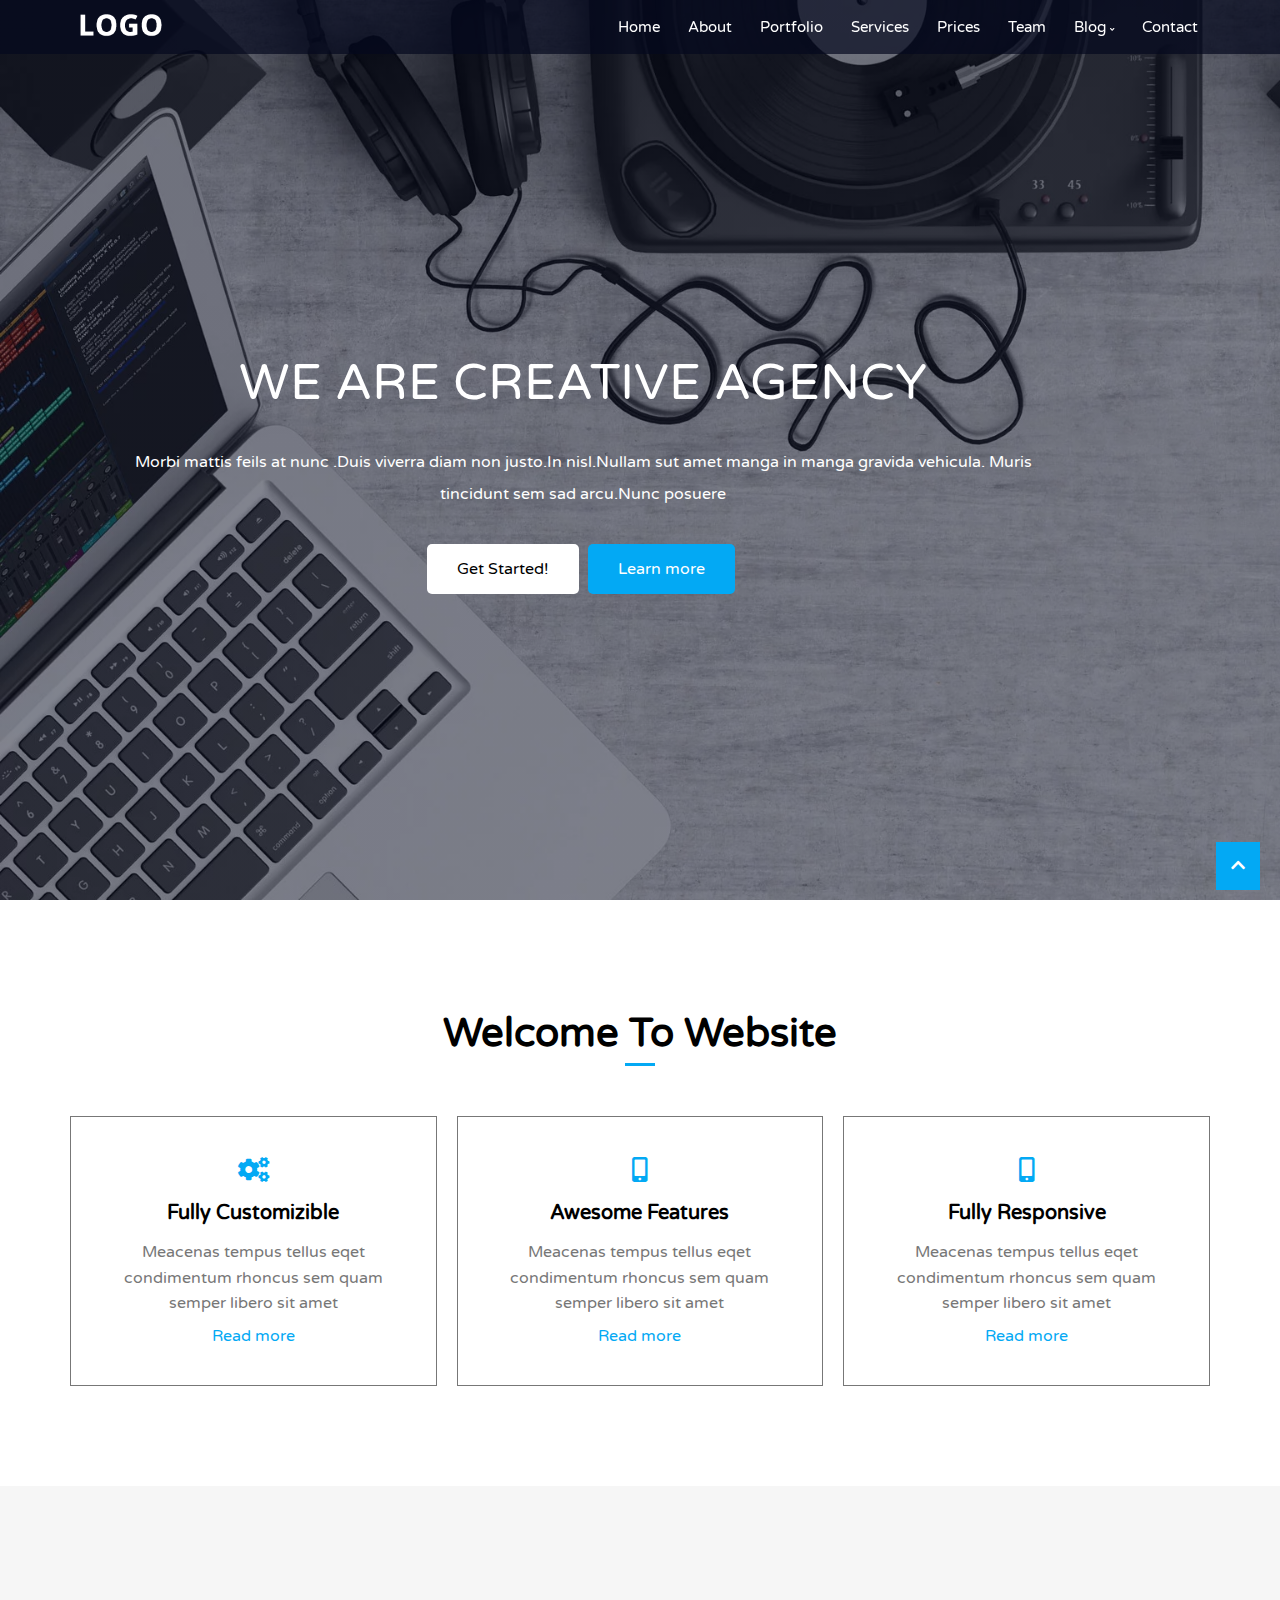
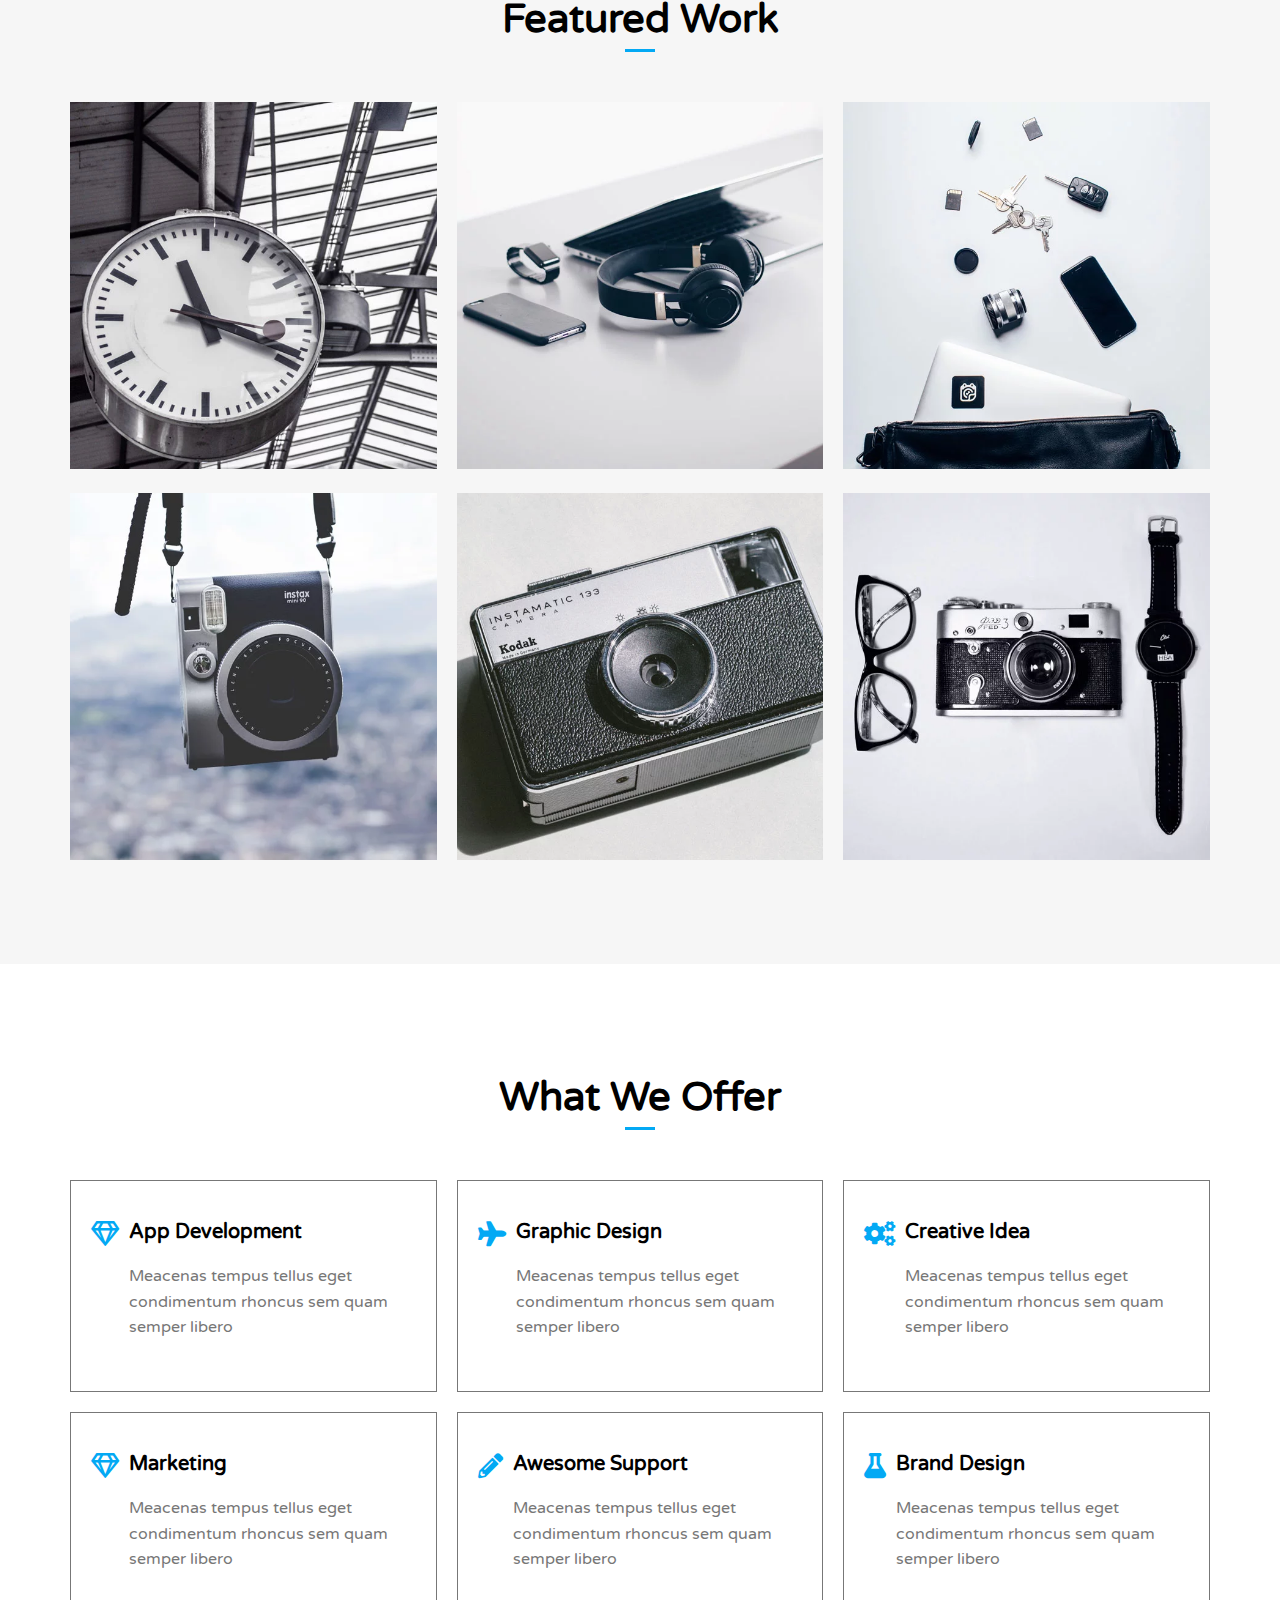
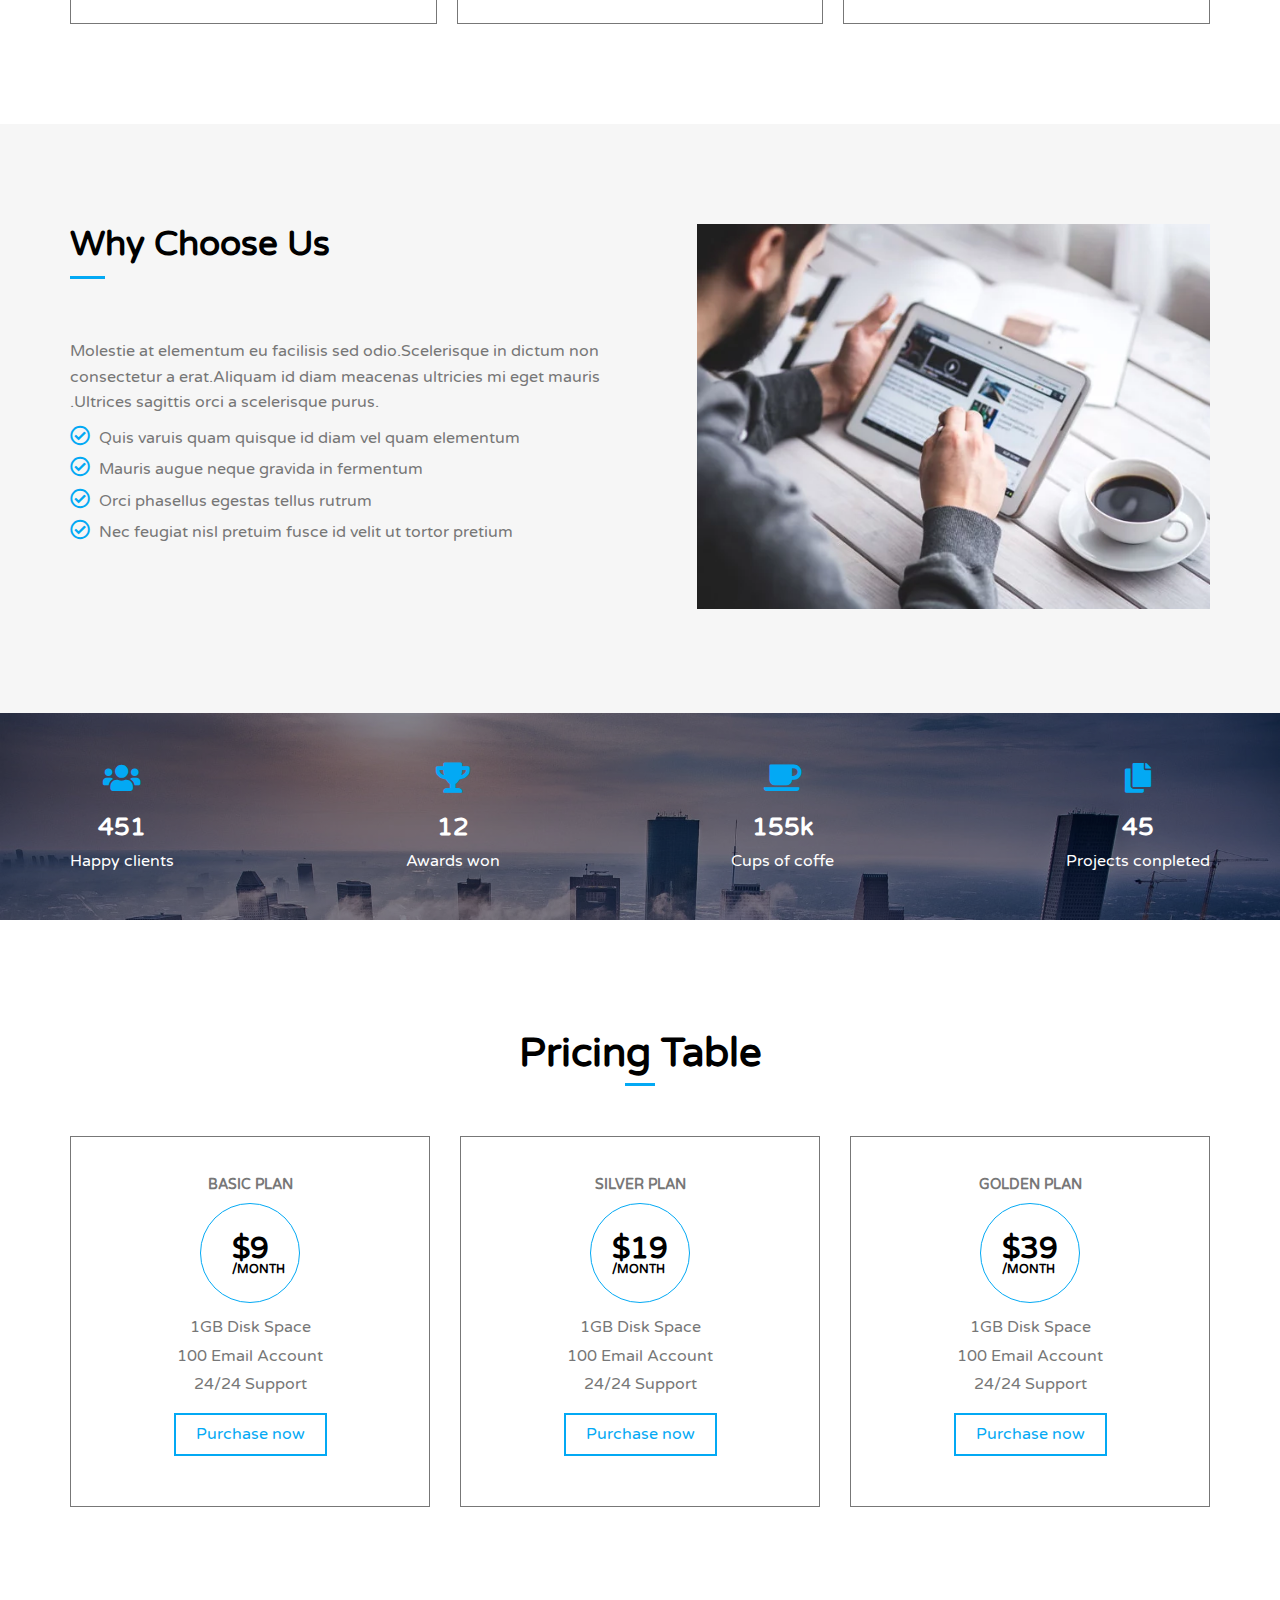
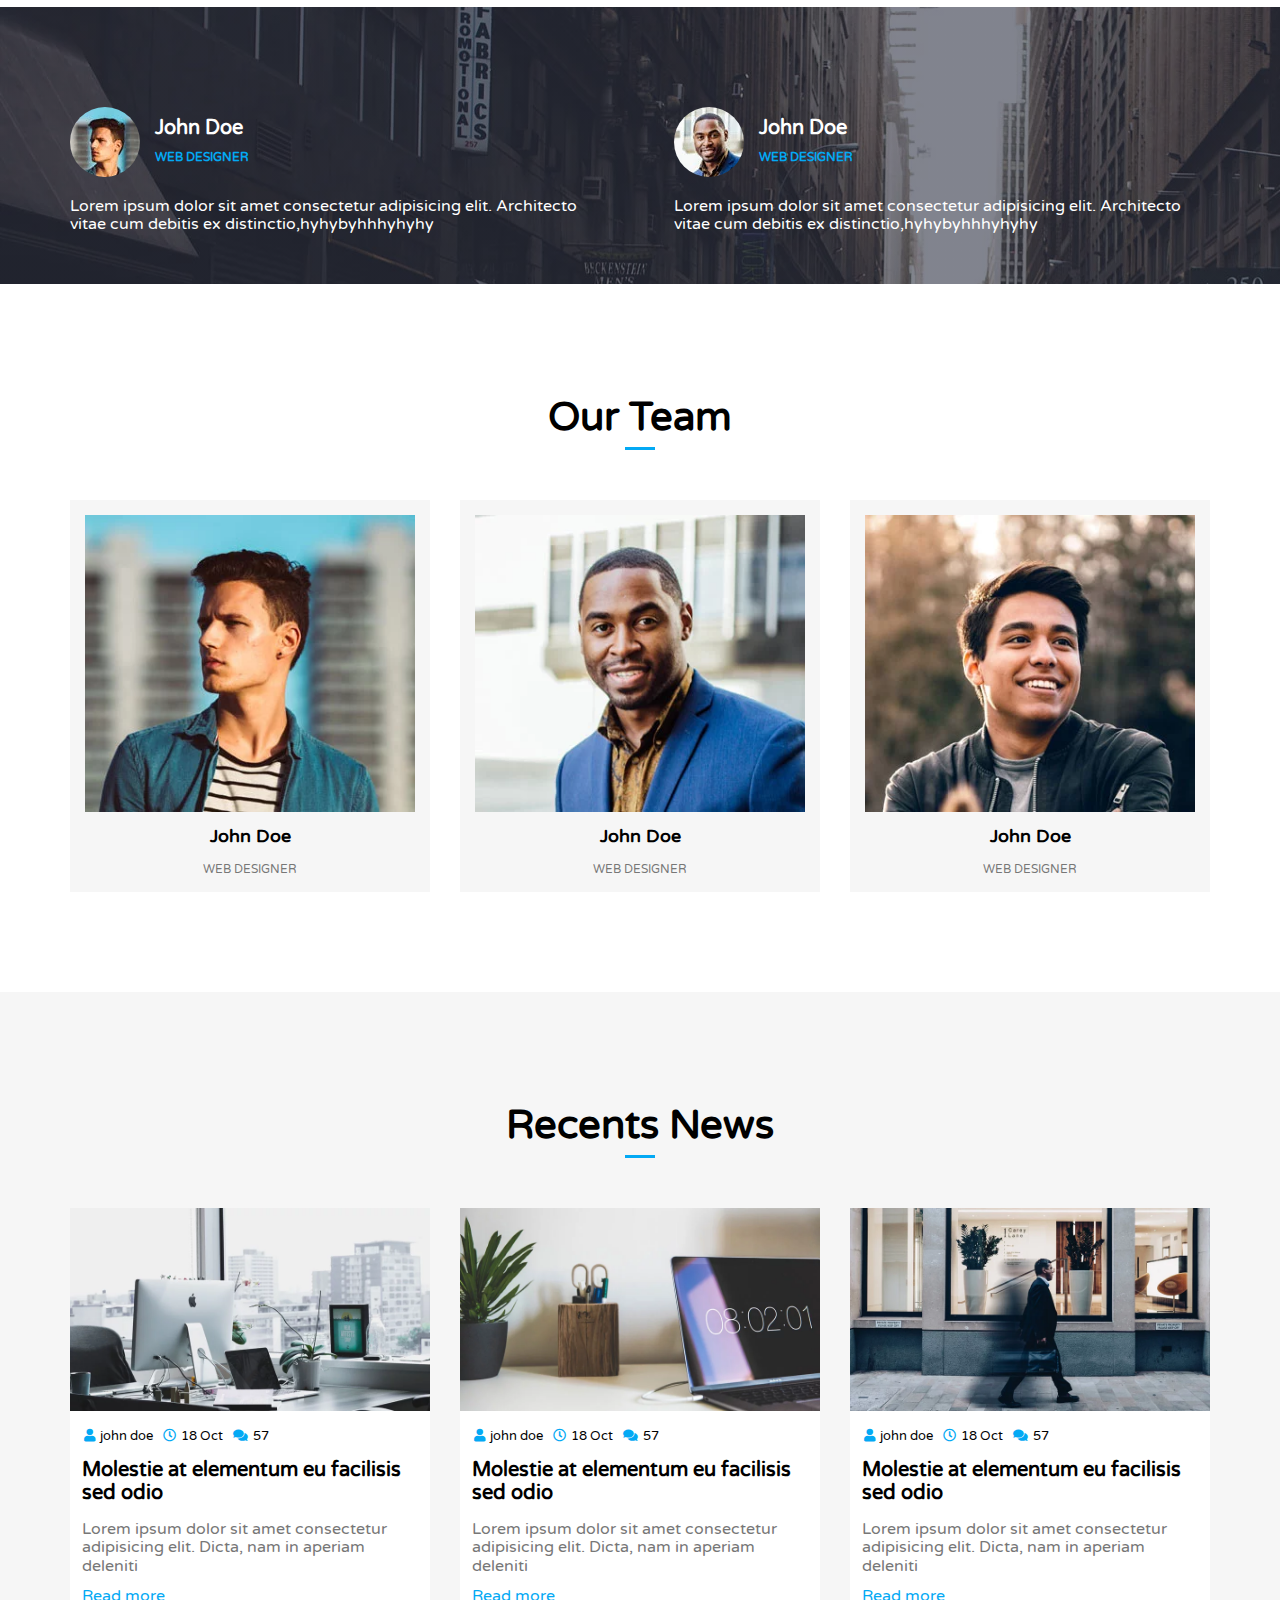
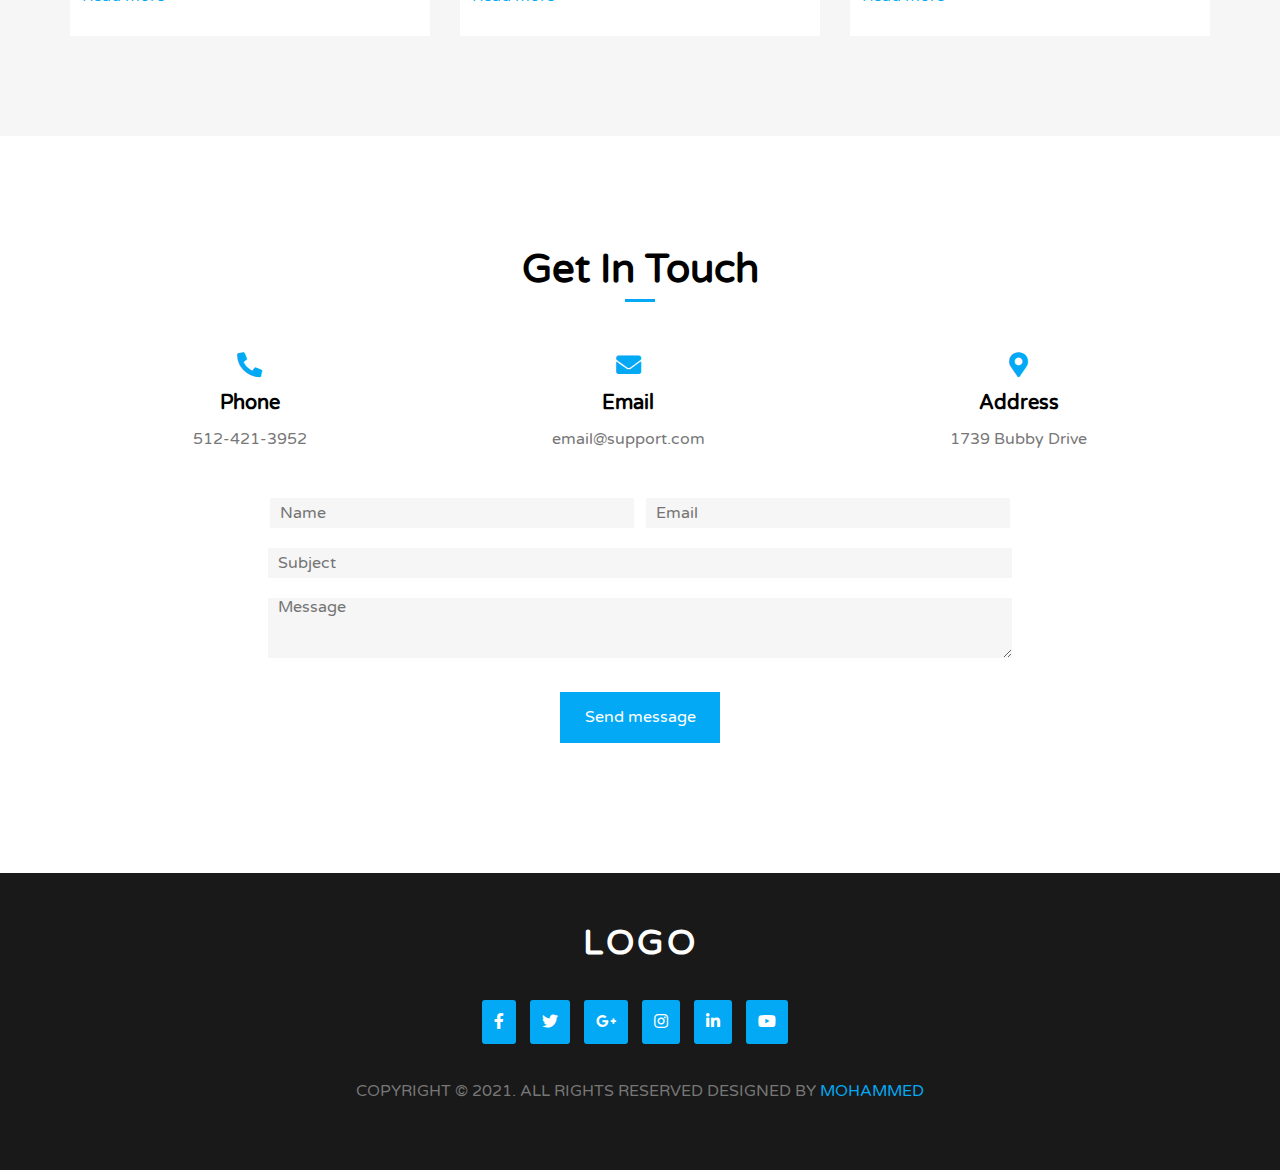
<file: index.html>
<!DOCTYPE html>
<html lang="en">
<head>
    <meta charset="UTF-8">
    <meta http-equiv="X-UA-Compatible" content="IE=edge">
    <meta name="viewport" content="width=device-width, initial-scale=1.0">
    <title>Tradix</title>
    <!-- font css file -->
    <link rel="stylesheet" href="css/all.min.css">
    <!-- Normalize css file -->
    <link rel="stylesheet" href="css/normalize.css">
    <!-- Css main file -->
    <link rel="stylesheet" href="css/text.css">
    <!-- Google Fonts -->
    <link rel="preconnect" href="https://fonts.googleapis.com">
    <link rel="preconnect" href="https://fonts.gstatic.com" crossorigin>
    <link href="https://fonts.googleapis.com/css2?family=Varela+Round&display=swap" rel="stylesheet">
</head>
<body>
  <!-- Header -->
  <div class="head">
    <div class="container">
      <header>
        <div class="logo">
          <img src="images/images/logo-alt.webp" alt="Logo images" draggable="false">
        </div>
        <div class="menu">
          <i class="fas fa-bars"></i>
         </div>
        <ul class="nav">
           <li> <a href="#">Home</a> </li>
           <li> <a href="#about">About</a> </li>
           <li> <a href="#portfolio">Portfolio</a> </li>
           <li> <a href="#services">Services</a> </li>
           <li> <a href="#prices">Prices</a> </li>
           <li> <a href="#team">Team</a> </li>
           <li class="blog"> <a href="#blog">Blog</a> <i class="fas fa-angle-down"></i> </li>
           <li> <a href="#contact">Contact</a> </li>
        </ul>
      </header>
    </div>
  </div>
  <div class="landing">
    <div class="container">
      <div class="text">
        <h1>we are creative agency</h1>
        <p>Morbi mattis feils at nunc .Duis viverra diam non justo.In nisl.Nullam sut amet manga in manga gravida vehicula.
          Muris <br> tincidunt sem sad arcu.Nunc posuere
        </p>
        <label for="" class="white opacity-hover">Get Started!</label>
        <label for="" class="opacity-hover">Learn more</label>
      </div>
    </div>
  </div>
  <div class="arrow">
    <a href="#"><i class="fas fa-chevron-up"></i></a>
  </div>
  <!-- Start about section -->
  <div class="about" id="about">
    <div class="container">
      <div class="special-heading">
        <h2>welcome to website</h2>
      </div>
      <div class="about-content">
        <div class="box hover-effect1">
          <i class="fas fa-cogs"></i>
          <h4>fully customizible</h4>
          <p>Meacenas tempus tellus eqet condimentum rhoncus sem quam semper  libero sit amet</p>
          <a href="#">Read more</a>
        </div>
        <div class="box hover-effect1">
          <i class="fas fa-mobile-alt"></i>
          <h4>awesome features</h4>
          <p>Meacenas tempus tellus eqet condimentum rhoncus sem quam semper  libero sit amet</p>
          <a href="#">Read more</a>
        </div>
        <div class="box hover-effect1">
          <i class="fas fa-mobile-alt"></i>
          <h4>fully responsive</h4>
          <p>Meacenas tempus tellus eqet condimentum rhoncus sem quam semper  libero sit amet</p>
          <a href="#">Read more</a>
        </div>
      </div>
    </div>
  </div>
   <!-- End about section -->
   <!-- Start portfolio section -->
   <div class="portfolio" id="portfolio">
      <div class="container">
        <div class="special-heading">
          <h2>featured work</h2>
        </div>
        <div class="portfolio-content">
          <div class="box">
            <img src="images/images/work/work1.webp" alt="">
            <div class="before">
              <h5>GATEGORY</h5>
              <P>lorem ipsum dolor</P>
              <span><i class="fas fa-paste"></i></span>
              <span><i class="fas fa-search"></i></span>
            </div>
          </div>
          <div class="box">
            <img src="images/images/work/work2.webp" alt="">
            <div class="before">
              <h5>GATEGORY</h5>
              <P>lorem ipsum dolor</P>
              <span><i class="fas fa-paste"></i></span>
              <span><i class="fas fa-search"></i></span>
            </div>
          </div>
          <div class="box">
            <img src="images/images/work/work3.webp" alt="">
            <div class="before">
              <h5>GATEGORY</h5>
              <P>lorem ipsum dolor</P>
              <span><i class="fas fa-paste"></i></span>
              <span><i class="fas fa-search"></i></span>
            </div>
          </div>
          <div class="box">
            <img src="images/images/work/work4.webp" alt="">
            <div class="before">
              <h5>GATEGORY</h5>
              <P>lorem ipsum dolor</P>
              <span><i class="fas fa-paste"></i></span>
              <span><i class="fas fa-search"></i></span>
            </div>
          </div>
          <div class="box">
            <img src="images/images/work/work5.webp" alt="">
            <div class="before">
              <h5>GATEGORY</h5>
              <P>lorem ipsum dolor</P>
              <span><i class="fas fa-paste"></i></span>
              <span><i class="fas fa-search"></i></span>
            </div>
          </div>
          <div class="box">
            <img src="images/images/work/work6.webp" alt="">
            <div class="before">
              <h5>GATEGORY</h5>
              <P>lorem ipsum dolor</P>
              <span><i class="fas fa-paste"></i></span>
              <span><i class="fas fa-search"></i></span>
            </div>
          </div>
        </div>
      </div>
   </div>
   <!-- End portfolio section -->
   <!-- Start Services section -->
   <div class="services" id="services">
     <div class="container">
       <div class="special-heading">
         <h2>what we offer</h2>
       </div>
       <div class="services-content">
         <div class="box hover-effect1">
          <i class="far fa-gem"></i>
          <div class="text">
            <h4>app development</h4>
            <p>Meacenas tempus tellus eget condimentum rhoncus sem quam semper libero</p>
          </div>
         </div>
         <div class="box hover-effect1">
          <i class="fas fa-plane"></i>
          <div class="text">
            <h4>graphic design</h4>
            <p>Meacenas tempus tellus eget condimentum rhoncus sem quam semper libero</p>
          </div>
         </div>
         <div class="box hover-effect1">
          <i class="fas fa-cogs"></i>
          <div class="text">
            <h4>creative idea</h4>
            <p>Meacenas tempus tellus eget condimentum rhoncus sem quam semper libero</p>
          </div>
         </div>
         <div class="box hover-effect1">
          <i class="far fa-gem"></i>
          <div class="text">
            <h4>marketing</h4>
            <p>Meacenas tempus tellus eget condimentum rhoncus sem quam semper libero</p>
          </div>
         </div>
         <div class="box hover-effect1">
          <i class="fas fa-pencil-alt"></i>
          <div class="text">
            <h4>awesome support</h4>
            <p>Meacenas tempus tellus eget condimentum rhoncus sem quam semper libero</p>
          </div>
         </div>
         <div class="box hover-effect1">
          <i class="fas fa-flask"></i>
          <div class="text">
            <h4>brand design</h4>
            <p>Meacenas tempus tellus eget condimentum rhoncus sem quam semper libero</p>
          </div>
         </div>
       </div>
     </div>
   </div>
   <!-- End Services section -->
   <!-- Start Why choose services -->
   <div class="why-services">
     <div class="container">
       <div class="why">
         <h2>why choose us</h2>
         <p>Molestie at elementum eu facilisis sed odio.Scelerisque in dictum non consectetur a erat.Aliquam id diam meacenas ultricies mi eget mauris
           .Ultrices sagittis orci a scelerisque purus.</p>
           <ul class="reason-for-why">
             <li><i class="far fa-check-circle"></i> Quis varuis quam quisque id diam vel quam elementum</li>
             <li><i class="far fa-check-circle"></i> Mauris augue neque gravida in fermentum</li>
             <li><i class="far fa-check-circle"></i> Orci phasellus egestas tellus rutrum</li>
             <li><i class="far fa-check-circle"></i> Nec feugiat nisl pretuim fusce id  velit ut tortor pretium</li>
           </ul>
       </div>
       <div class="image">
         <img src="images/images/about/about2.webp" alt="">
       </div>
     </div>
   </div>
   <!-- End   Why choose services -->
   <!-- Start Achievements section -->
   <div class="achive">
     <div class="container">
      <div class="achive-content">
        <div class="box">
         <i class="fas fa-users"></i>
         <h5>451</h5>
         <span>Happy clients</span>
        </div>
        <div class="box">
         <i class="fas fa-trophy"></i>
         <h5>12</h5>
         <span>Awards won</span>
        </div>
        <div class="box">
         <i class="fas fa-coffee"></i>
         <h5>155k</h5>
         <span>Cups of coffe</span>
        </div>
         <div class="box">
           <i class="fas fa-copy"></i>
         <h5>45</h5>
         <span>Projects conpleted</span>
        </div>
      </div>
     </div>
   </div>
   <!-- End Achievements section -->
   <!-- Start pricing -->
   <div class="price" id="prices">
     <div class="container">
       <div class="special-heading">
         <h2>pricing table</h2>
       </div>
       <div class="price-content">
         <div class="box hover-effect2">
           <h5>basic plan</h5>
           <div class="circle">$9</div>
           <ul>
             <li>1GB Disk Space</li>
             <li>100 Email Account</li>
             <li>24/24 Support</li>
           </ul>
           <button>Purchase now</button>
         </div>
         <div class="box hover-effect2">
          <h5>silver plan</h5>
          <div class="circle">$19</div>
          <ul>
            <li>1GB Disk Space</li>
            <li>100 Email Account</li>
            <li>24/24 Support</li>
          </ul>
          <button>Purchase now</button>
        </div>
        <div class="box hover-effect2">
          <h5>golden plan</h5>
          <div class="circle">$39</div>
          <ul>
            <li>1GB Disk Space</li>
            <li>100 Email Account</li>
            <li>24/24 Support</li>
          </ul>
          <button>Purchase now</button>
        </div>
       </div>
     </div>
   </div>
   <!-- End pricing -->
   <!-- Start team -->
   <div class="team" id="team">
     <div class="container">
       <div class="team-inimage">
         <div class="box">
           <div class="flex">
             <img src="images/images/Testimonial/perso2.webp" alt="">
             <div class="text">
               <h4>John Doe</h4>
               <span>WEB DESIGNER</span>
             </div>
           </div>
           <p>Lorem ipsum dolor sit amet consectetur adipisicing elit. Architecto vitae cum debitis ex distinctio,hyhybyhhhyhyhy</p>
         </div>
         <div class="box">
          <div class="flex">
            <img src="images/images/Testimonial/perso1.webp" alt="">
            <div class="text">
              <h4>John Doe</h4>
              <span>WEB DESIGNER</span>
            </div>
          </div>
          <p>Lorem ipsum dolor sit amet consectetur adipisicing elit. Architecto vitae cum debitis ex distinctio,hyhybyhhhyhyhy</p>
        </div>
       </div>
     </div>
   </div>
   <!-- End   team -->
   <!-- Start Our team -->
   <div class="our-team">
     <div class="container">
       <div class="special-heading">
         <h2>our team</h2>
       </div>
       <div class="our-team-content">
          <div class="box ">
            <img src="images/images/team/team1.webp" alt="">
            <h4>john doe</h4>
            <span>web designer</span>
           
            <ul>
              <li><i class="fab fa-facebook-f"></i></li>
              <li><i class="fab fa-google-plus-g"></i></li>
              <li><i class="fab fa-twitter"></i></li>
            </ul>
          </div>
          <div class="box ">
            <img src="images/images/team/team2.webp" alt="">
            <h4>john doe</h4>
            <span>web designer</span>
              <ul>
                <li><i class="fab fa-facebook-f"></i></li>
                <li><i class="fab fa-google-plus-g"></i></li>
                <li><i class="fab fa-twitter"></i></li>
              </ul>
          </div>
          <div class="box ">
            <img src="images/images/team/team3.webp" alt="">
            <h4>john doe</h4>
            <span>web designer</span>
              <ul>
                <li><i class="fab fa-facebook-f"></i></li>
                <li><i class="fab fa-google-plus-g"></i></li>
                <li><i class="fab fa-twitter"></i></li>
              </ul>
            </div>
          </div>
       </div>
     </div>
   </div>
   <!-- End Our Team -->
   <!-- Start Blog Section -->
   <div class="blog" id="blog">
     <div class="container">
       <div class="special-heading">
         <h2>recents news</h2>
       </div>
       <div class="blog-content">
         <div class="box">
           <img src="images/images/blog/blog1.webp" alt="">
           <ul>
             <li><i class="fas fa-user"></i> john doe</li>
             <li><i class="far fa-clock"></i> 18 Oct</li>
             <li><i class="fas fa-comments"></i> 57</li>
           </ul>
           <h3>Molestie at elementum eu facilisis sed odio</h3>
           <p>Lorem ipsum dolor sit amet consectetur adipisicing elit. Dicta, nam in aperiam deleniti </p>
           <a href="#">Read more</a>
         </div>
         <div class="box">
          <img src="images/images/blog/blog2.webp" alt="">
          <ul>
            <li><i class="fas fa-user"></i> john doe</li>
            <li><i class="far fa-clock"></i> 18 Oct</li>
            <li><i class="fas fa-comments"></i> 57</li>
          </ul>
          <h3>Molestie at elementum eu facilisis sed odio</h3>
          <p>Lorem ipsum dolor sit amet consectetur adipisicing elit. Dicta, nam in aperiam deleniti </p>
          <a href="#">Read more</a>
        </div>
        <div class="box">
          <img src="images/images/blog/blog3.webp" alt="">
          <ul>
            <li><i class="fas fa-user"></i> john doe</li>
            <li><i class="far fa-clock"></i> 18 Oct</li>
            <li><i class="fas fa-comments"></i> 57</li>
          </ul>
          <h3>Molestie at elementum eu facilisis sed odio</h3>
          <p>Lorem ipsum dolor sit amet consectetur adipisicing elit. Dicta, nam in aperiam deleniti </p>
          <a href="#">Read more</a>
        </div>
       </div>
     </div>
   </div>
   <!-- End Blog Section -->
   <!-- Start Contact -->
   <div class="contact" id="contact">
     <div class="container">
       <div class="special-heading">
         <h2>get in touch</h2>
       </div>
       <div class="contact-way">
         <div class="box">
          <i class="fas fa-phone-alt"></i>
          <h4>phone</h4>
          <span>512-421-3952</span>
         </div>
         <div class="box">
          <i class="fas fa-envelope"></i>
          <h4>email</h4>
          <span>email@support.com</span>
         </div>
         <div class="box">
          <i class="fas fa-map-marker-alt"></i>
          <h4>address</h4>
          <span>1739 Bubby Drive</span>
         </div>
       </div>
       <form action="">
         <input type="text" name="name" placeholder="Name">
         <input type="email" name="email" placeholder="Email">
         <input type="text" name="subject" placeholder="Subject">
         <textarea name="message" placeholder="Message"></textarea>
           <input type="submit" value="Send message" class="opacity-hover">
       </form>
     </div>
   </div>
   <!-- End Contact -->
   <!-- Start Footer -->
   <div class="footer">
     <div class="container">
       <h2>logo</h2>
       <div class="footer-icons">
         <a href="#"><i class="fab fa-facebook-f opacity-hover"></i></a>
         <a href="#"><i class="fab fa-twitter opacity-hover"></i></a>
         <a href="#"><i class="fab fa-google-plus-g opacity-hover"></i></a>
         <a href="#"><i class="fab fa-instagram opacity-hover"></i></a>
         <a href="#"><i class="fab fa-linkedin-in opacity-hover"></i></a>
         <a href="#"><i class="fab fa-youtube opacity-hover"></i></a>
       </div>
       <p>copyright &COPY; 2021. all rights reserved designed by <span>mohammed</span></p>
     </div>
   </div>
   <!-- End   Footer -->
</body>
</html>
</file>
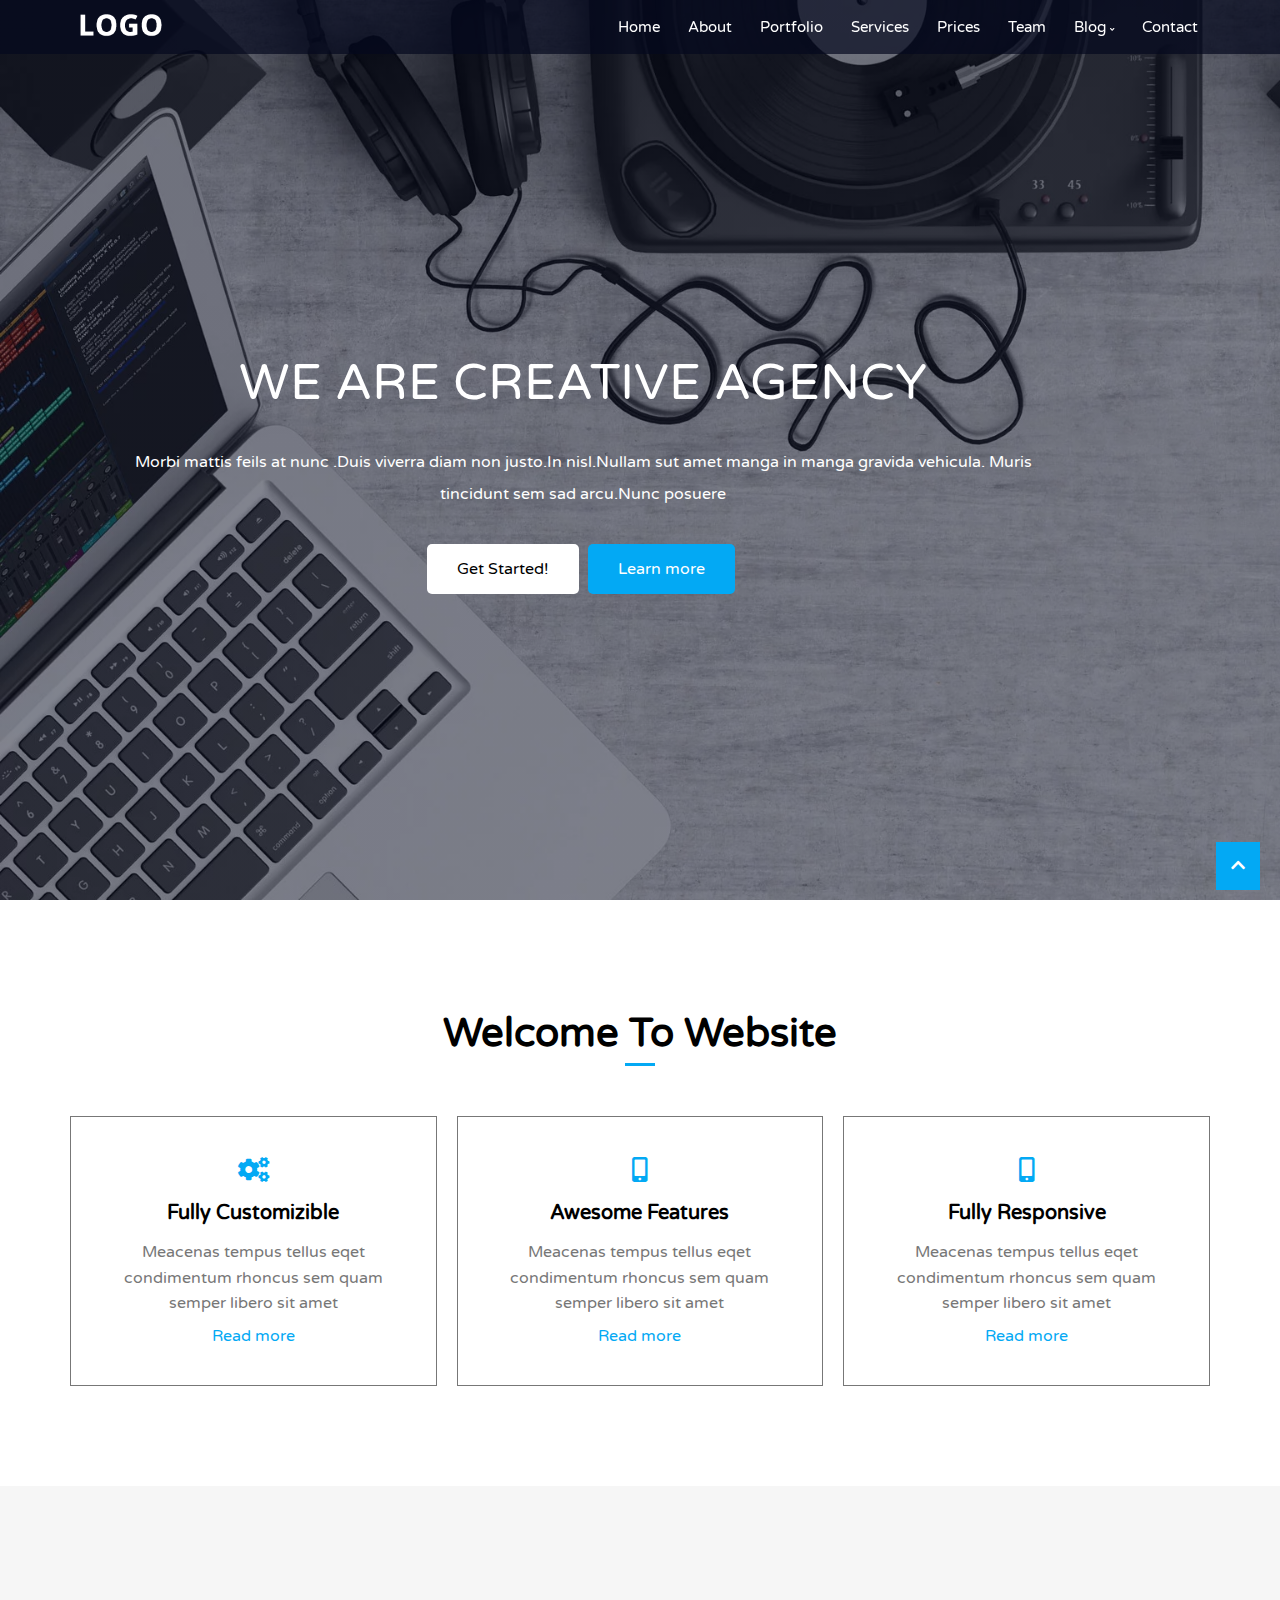
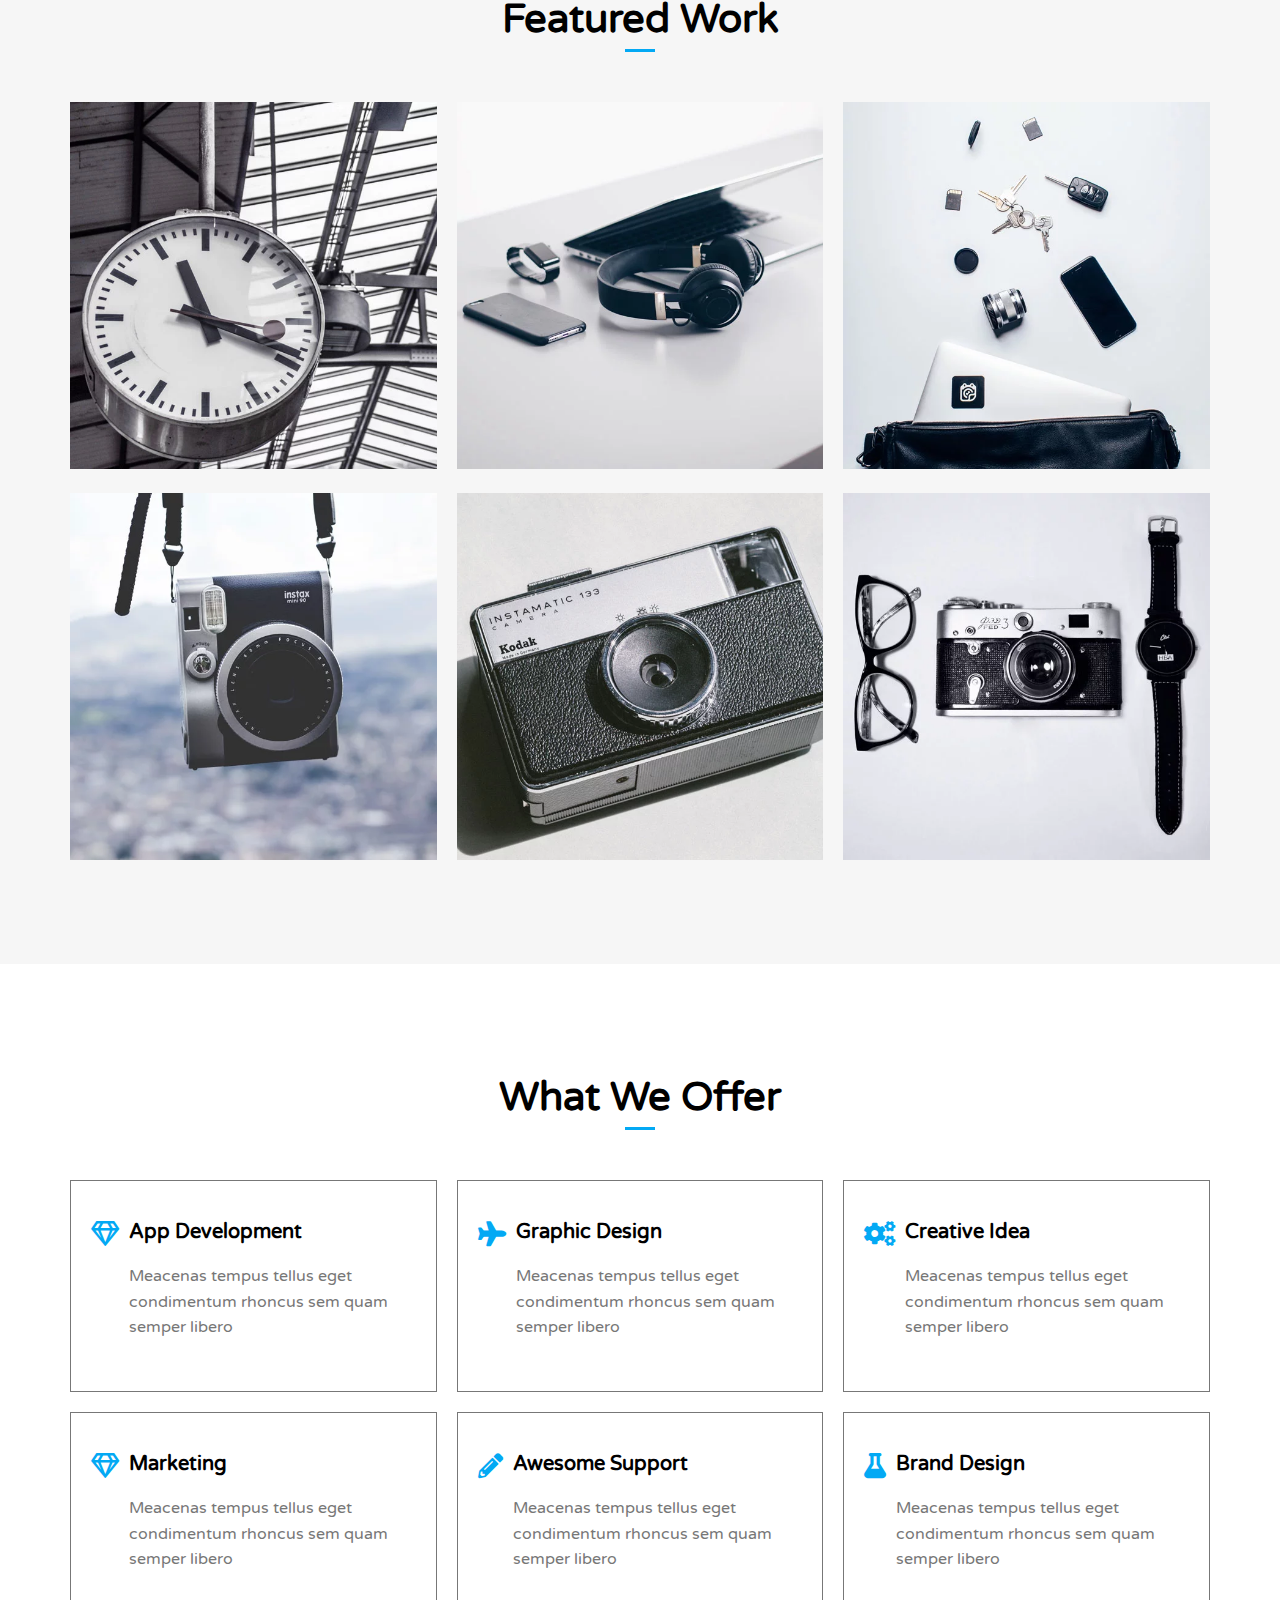
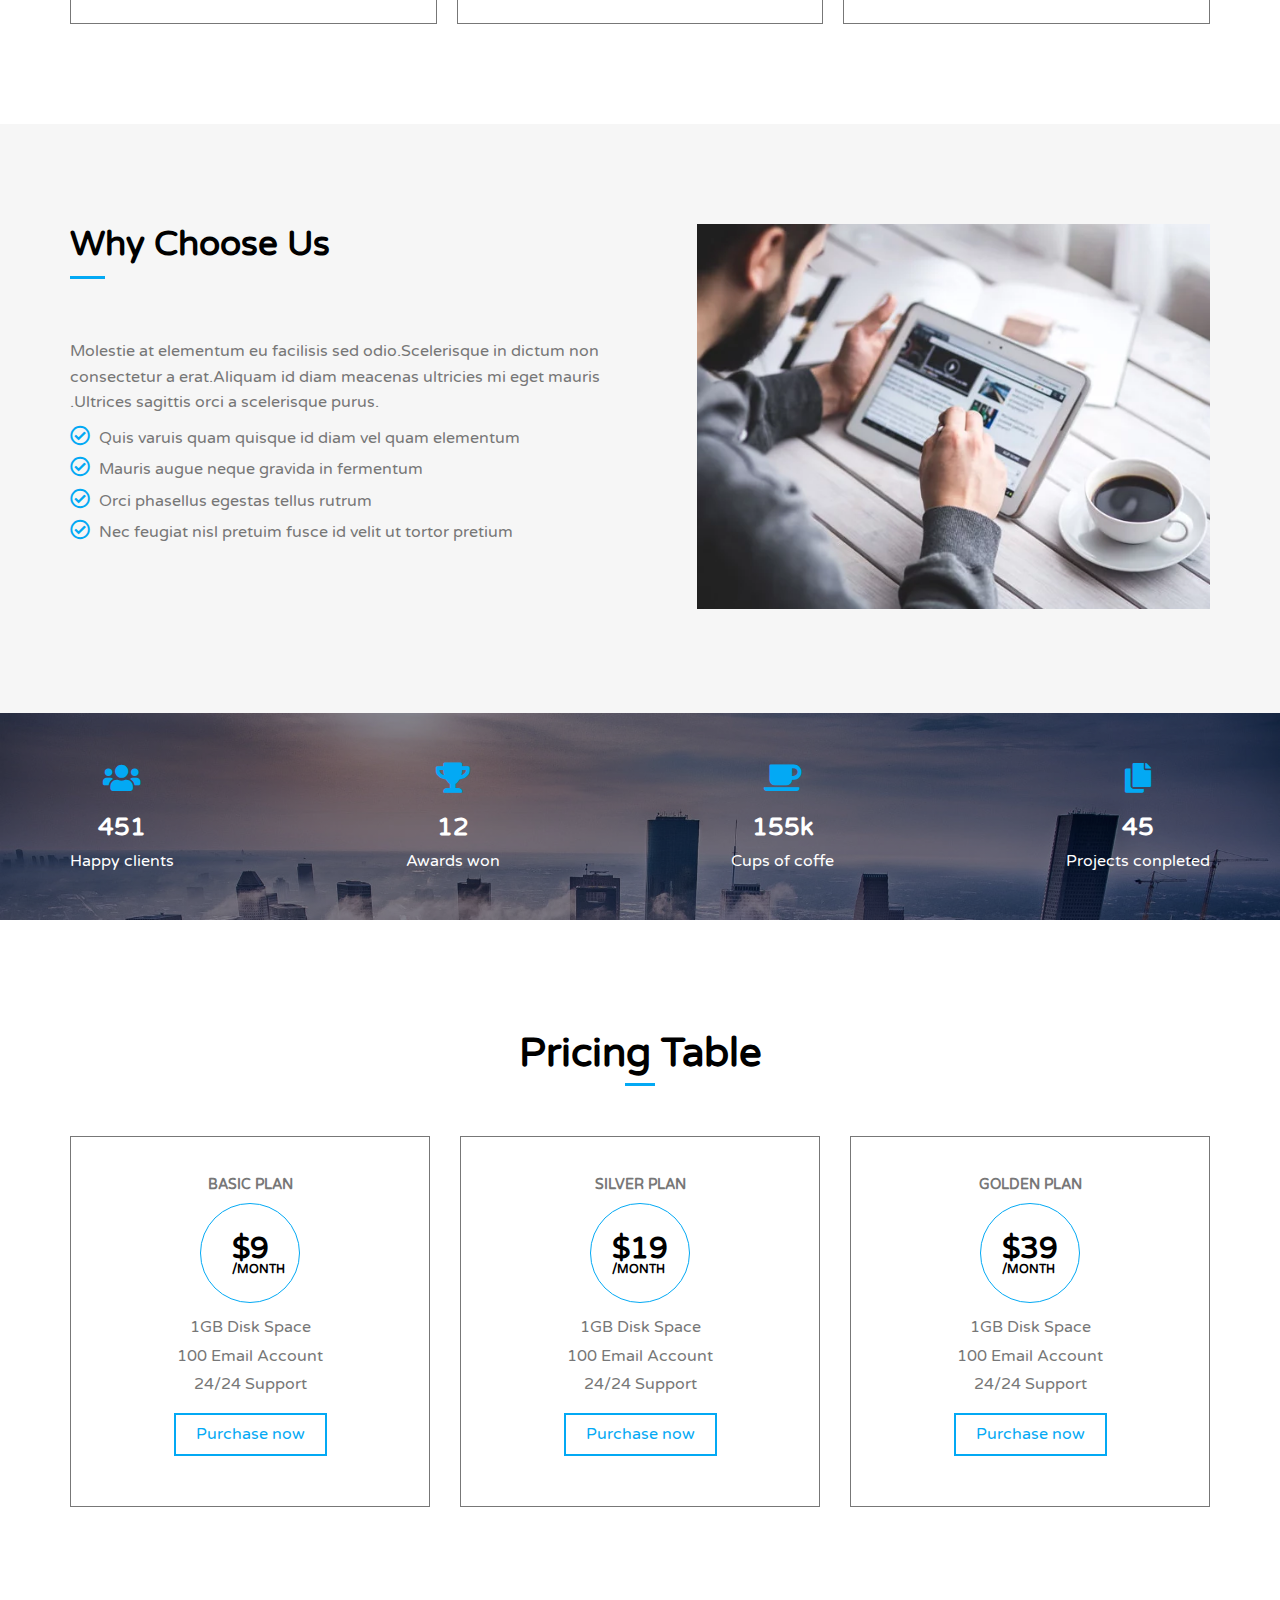
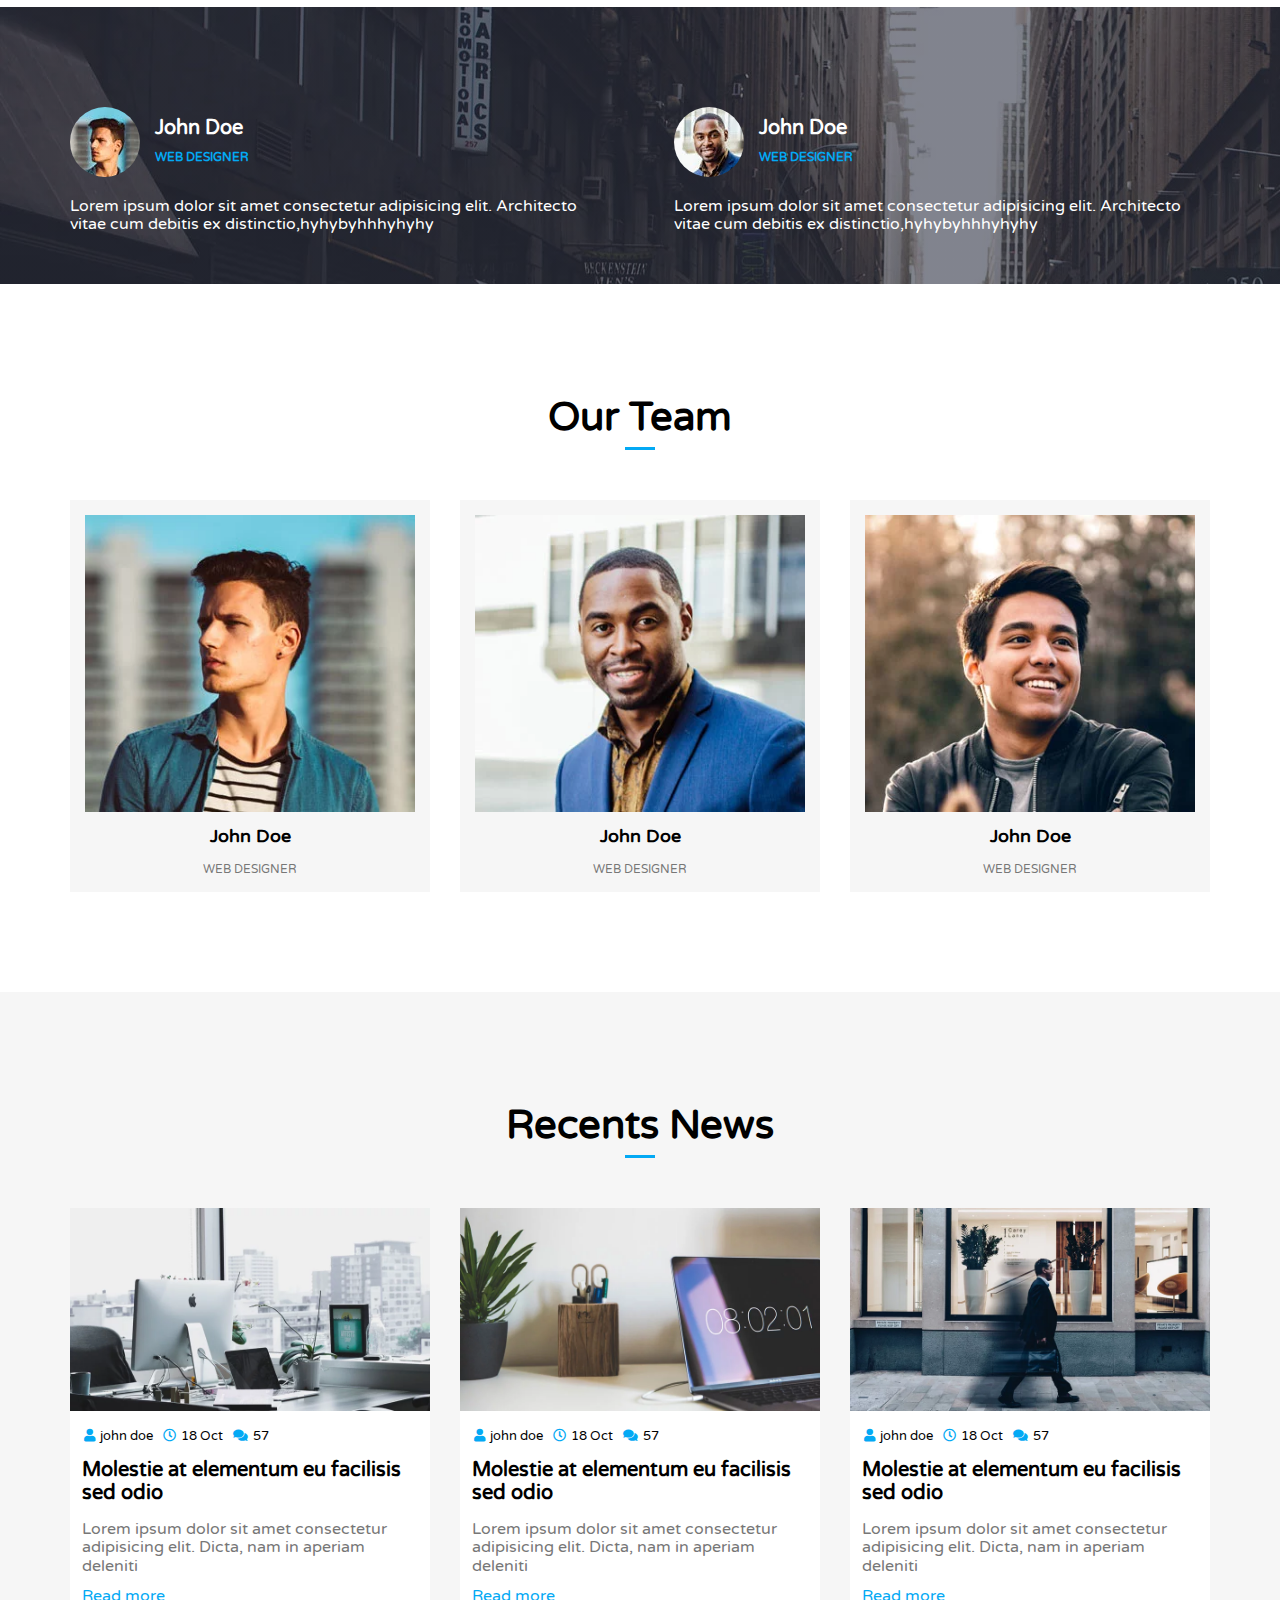
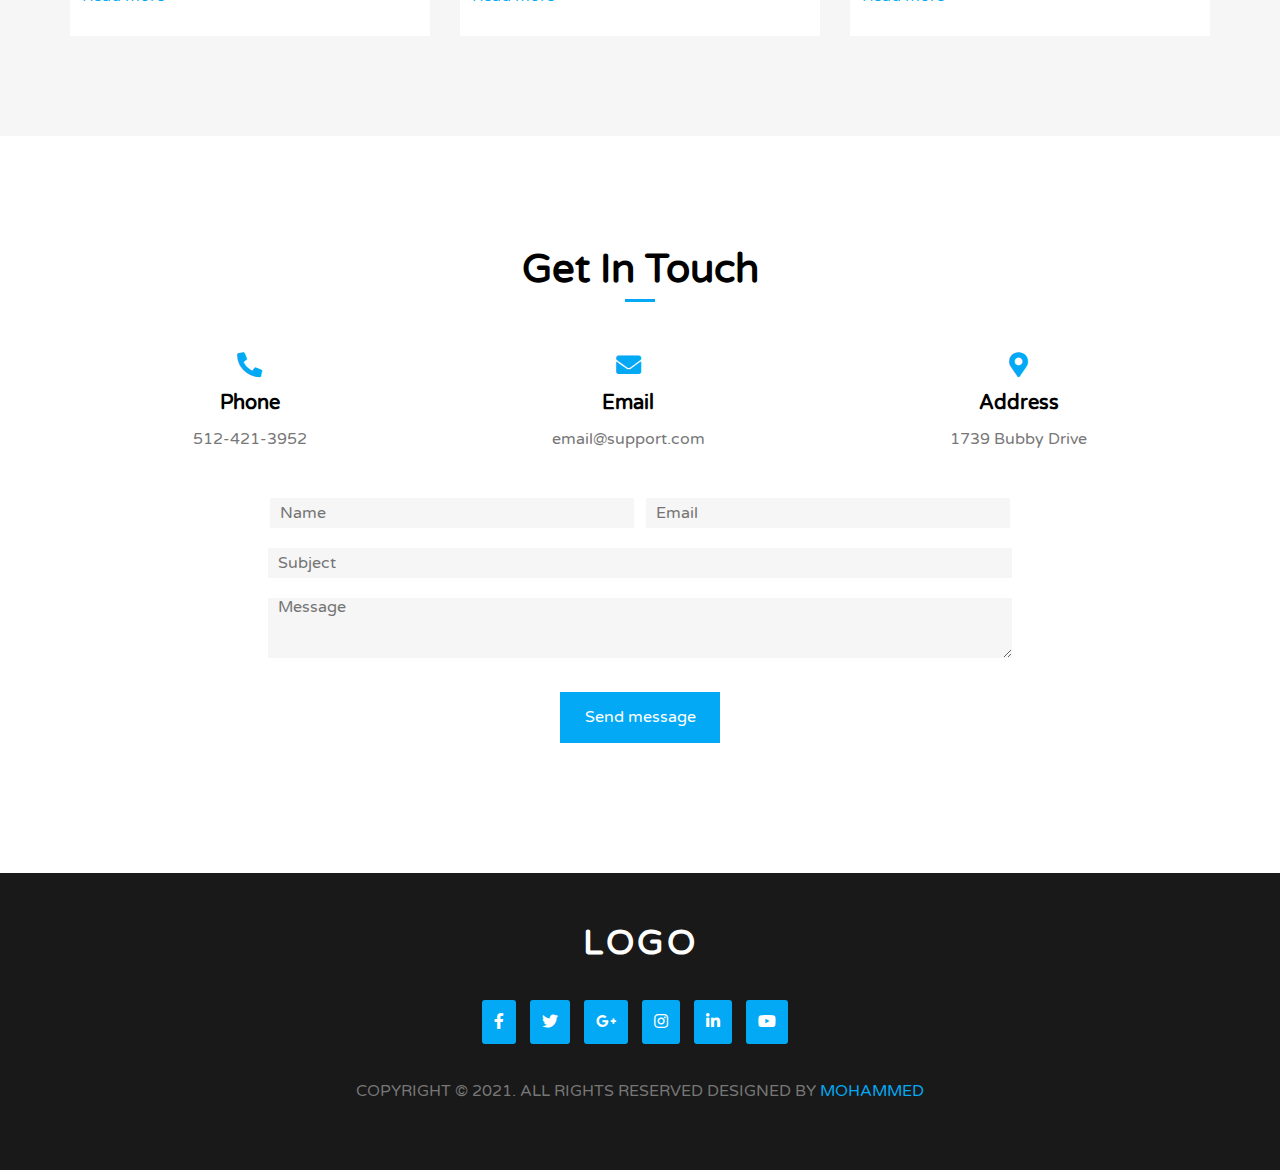
<file: test.html>
<!DOCTYPE html>
<html lang="en">
<head>
    <meta charset="UTF-8">
    <meta http-equiv="X-UA-Compatible" content="IE=edge">
    <meta name="viewport" content="width=device-width, initial-scale=1.0">
    <title>Tradix</title>
    <!-- font css file -->
    <link rel="stylesheet" href="css/all.min.css">
    <!-- Normalize css file -->
    <link rel="stylesheet" href="css/normalize.css">
    <!-- Css main file -->
    <link rel="stylesheet" href="css/text.css">
    <!-- Google Fonts -->
    <link rel="preconnect" href="https://fonts.googleapis.com">
    <link rel="preconnect" href="https://fonts.gstatic.com" crossorigin>
    <link href="https://fonts.googleapis.com/css2?family=Varela+Round&display=swap" rel="stylesheet">
</head>
<body>
  <!-- Header -->
  <div class="head">
    <div class="container">
      <header>
        <div class="logo">
          <img src="images/images/logo-alt.webp" alt="Logo images" draggable="false">
        </div>
        <div class="menu">
          <i class="fas fa-bars"></i>
         </div>
        <ul class="nav">
           <li> <a href="#">Home</a> </li>
           <li> <a href="#about">About</a> </li>
           <li> <a href="#portfolio">Portfolio</a> </li>
           <li> <a href="#services">Services</a> </li>
           <li> <a href="#prices">Prices</a> </li>
           <li> <a href="#team">Team</a> </li>
           <li class="blog"> <a href="#blog">Blog</a> <i class="fas fa-angle-down"></i> </li>
           <li> <a href="#contact">Contact</a> </li>
        </ul>
      </header>
    </div>
  </div>
  <div class="landing">
    <div class="container">
      <div class="text">
        <h1>we are creative agency</h1>
        <p>Morbi mattis feils at nunc .Duis viverra diam non justo.In nisl.Nullam sut amet manga in manga gravida vehicula.
          Muris <br> tincidunt sem sad arcu.Nunc posuere
        </p>
        <label for="" class="white opacity-hover">Get Started!</label>
        <label for="" class="opacity-hover">Learn more</label>
      </div>
    </div>
  </div>
  <div class="arrow">
    <a href="#"><i class="fas fa-chevron-up"></i></a>
  </div>
  <!-- Start about section -->
  <div class="about" id="about">
    <div class="container">
      <div class="special-heading">
        <h2>welcome to website</h2>
      </div>
      <div class="about-content">
        <div class="box hover-effect1">
          <i class="fas fa-cogs"></i>
          <h4>fully customizible</h4>
          <p>Meacenas tempus tellus eqet condimentum rhoncus sem quam semper  libero sit amet</p>
          <a href="#">Read more</a>
        </div>
        <div class="box hover-effect1">
          <i class="fas fa-mobile-alt"></i>
          <h4>awesome features</h4>
          <p>Meacenas tempus tellus eqet condimentum rhoncus sem quam semper  libero sit amet</p>
          <a href="#">Read more</a>
        </div>
        <div class="box hover-effect1">
          <i class="fas fa-mobile-alt"></i>
          <h4>fully responsive</h4>
          <p>Meacenas tempus tellus eqet condimentum rhoncus sem quam semper  libero sit amet</p>
          <a href="#">Read more</a>
        </div>
      </div>
    </div>
  </div>
   <!-- End about section -->
   <!-- Start portfolio section -->
   <div class="portfolio" id="portfolio">
      <div class="container">
        <div class="special-heading">
          <h2>featured work</h2>
        </div>
        <div class="portfolio-content">
          <div class="box">
            <img src="images/images/work/work1.webp" alt="">
            <div class="before">
              <h5>GATEGORY</h5>
              <P>lorem ipsum dolor</P>
              <span><i class="fas fa-paste"></i></span>
              <span><i class="fas fa-search"></i></span>
            </div>
          </div>
          <div class="box">
            <img src="images/images/work/work2.webp" alt="">
            <div class="before">
              <h5>GATEGORY</h5>
              <P>lorem ipsum dolor</P>
              <span><i class="fas fa-paste"></i></span>
              <span><i class="fas fa-search"></i></span>
            </div>
          </div>
          <div class="box">
            <img src="images/images/work/work3.webp" alt="">
            <div class="before">
              <h5>GATEGORY</h5>
              <P>lorem ipsum dolor</P>
              <span><i class="fas fa-paste"></i></span>
              <span><i class="fas fa-search"></i></span>
            </div>
          </div>
          <div class="box">
            <img src="images/images/work/work4.webp" alt="">
            <div class="before">
              <h5>GATEGORY</h5>
              <P>lorem ipsum dolor</P>
              <span><i class="fas fa-paste"></i></span>
              <span><i class="fas fa-search"></i></span>
            </div>
          </div>
          <div class="box">
            <img src="images/images/work/work5.webp" alt="">
            <div class="before">
              <h5>GATEGORY</h5>
              <P>lorem ipsum dolor</P>
              <span><i class="fas fa-paste"></i></span>
              <span><i class="fas fa-search"></i></span>
            </div>
          </div>
          <div class="box">
            <img src="images/images/work/work6.webp" alt="">
            <div class="before">
              <h5>GATEGORY</h5>
              <P>lorem ipsum dolor</P>
              <span><i class="fas fa-paste"></i></span>
              <span><i class="fas fa-search"></i></span>
            </div>
          </div>
        </div>
      </div>
   </div>
   <!-- End portfolio section -->
   <!-- Start Services section -->
   <div class="services" id="services">
     <div class="container">
       <div class="special-heading">
         <h2>what we offer</h2>
       </div>
       <div class="services-content">
         <div class="box hover-effect1">
          <i class="far fa-gem"></i>
          <div class="text">
            <h4>app development</h4>
            <p>Meacenas tempus tellus eget condimentum rhoncus sem quam semper libero</p>
          </div>
         </div>
         <div class="box hover-effect1">
          <i class="fas fa-plane"></i>
          <div class="text">
            <h4>graphic design</h4>
            <p>Meacenas tempus tellus eget condimentum rhoncus sem quam semper libero</p>
          </div>
         </div>
         <div class="box hover-effect1">
          <i class="fas fa-cogs"></i>
          <div class="text">
            <h4>creative idea</h4>
            <p>Meacenas tempus tellus eget condimentum rhoncus sem quam semper libero</p>
          </div>
         </div>
         <div class="box hover-effect1">
          <i class="far fa-gem"></i>
          <div class="text">
            <h4>marketing</h4>
            <p>Meacenas tempus tellus eget condimentum rhoncus sem quam semper libero</p>
          </div>
         </div>
         <div class="box hover-effect1">
          <i class="fas fa-pencil-alt"></i>
          <div class="text">
            <h4>awesome support</h4>
            <p>Meacenas tempus tellus eget condimentum rhoncus sem quam semper libero</p>
          </div>
         </div>
         <div class="box hover-effect1">
          <i class="fas fa-flask"></i>
          <div class="text">
            <h4>brand design</h4>
            <p>Meacenas tempus tellus eget condimentum rhoncus sem quam semper libero</p>
          </div>
         </div>
       </div>
     </div>
   </div>
   <!-- End Services section -->
   <!-- Start Why choose services -->
   <div class="why-services">
     <div class="container">
       <div class="why">
         <h2>why choose us</h2>
         <p>Molestie at elementum eu facilisis sed odio.Scelerisque in dictum non consectetur a erat.Aliquam id diam meacenas ultricies mi eget mauris
           .Ultrices sagittis orci a scelerisque purus.</p>
           <ul class="reason-for-why">
             <li><i class="far fa-check-circle"></i> Quis varuis quam quisque id diam vel quam elementum</li>
             <li><i class="far fa-check-circle"></i> Mauris augue neque gravida in fermentum</li>
             <li><i class="far fa-check-circle"></i> Orci phasellus egestas tellus rutrum</li>
             <li><i class="far fa-check-circle"></i> Nec feugiat nisl pretuim fusce id  velit ut tortor pretium</li>
           </ul>
       </div>
       <div class="image">
         <img src="images/images/about/about2.webp" alt="">
       </div>
     </div>
   </div>
   <!-- End   Why choose services -->
   <!-- Start Achievements section -->
   <div class="achive">
     <div class="container">
      <div class="achive-content">
        <div class="box">
         <i class="fas fa-users"></i>
         <h5>451</h5>
         <span>Happy clients</span>
        </div>
        <div class="box">
         <i class="fas fa-trophy"></i>
         <h5>12</h5>
         <span>Awards won</span>
        </div>
        <div class="box">
         <i class="fas fa-coffee"></i>
         <h5>155k</h5>
         <span>Cups of coffe</span>
        </div>
         <div class="box">
           <i class="fas fa-copy"></i>
         <h5>45</h5>
         <span>Projects conpleted</span>
        </div>
      </div>
     </div>
   </div>
   <!-- End Achievements section -->
   <!-- Start pricing -->
   <div class="price" id="prices">
     <div class="container">
       <div class="special-heading">
         <h2>pricing table</h2>
       </div>
       <div class="price-content">
         <div class="box hover-effect2">
           <h5>basic plan</h5>
           <div class="circle">$9</div>
           <ul>
             <li>1GB Disk Space</li>
             <li>100 Email Account</li>
             <li>24/24 Support</li>
           </ul>
           <button>Purchase now</button>
         </div>
         <div class="box hover-effect2">
          <h5>silver plan</h5>
          <div class="circle">$19</div>
          <ul>
            <li>1GB Disk Space</li>
            <li>100 Email Account</li>
            <li>24/24 Support</li>
          </ul>
          <button>Purchase now</button>
        </div>
        <div class="box hover-effect2">
          <h5>golden plan</h5>
          <div class="circle">$39</div>
          <ul>
            <li>1GB Disk Space</li>
            <li>100 Email Account</li>
            <li>24/24 Support</li>
          </ul>
          <button>Purchase now</button>
        </div>
       </div>
     </div>
   </div>
   <!-- End pricing -->
   <!-- Start team -->
   <div class="team" id="team">
     <div class="container">
       <div class="team-inimage">
         <div class="box">
           <div class="flex">
             <img src="images/images/Testimonial/perso2.webp" alt="">
             <div class="text">
               <h4>John Doe</h4>
               <span>WEB DESIGNER</span>
             </div>
           </div>
           <p>Lorem ipsum dolor sit amet consectetur adipisicing elit. Architecto vitae cum debitis ex distinctio,hyhybyhhhyhyhy</p>
         </div>
         <div class="box">
          <div class="flex">
            <img src="images/images/Testimonial/perso1.webp" alt="">
            <div class="text">
              <h4>John Doe</h4>
              <span>WEB DESIGNER</span>
            </div>
          </div>
          <p>Lorem ipsum dolor sit amet consectetur adipisicing elit. Architecto vitae cum debitis ex distinctio,hyhybyhhhyhyhy</p>
        </div>
       </div>
     </div>
   </div>
   <!-- End   team -->
   <!-- Start Our team -->
   <div class="our-team">
     <div class="container">
       <div class="special-heading">
         <h2>our team</h2>
       </div>
       <div class="our-team-content">
          <div class="box ">
            <img src="images/images/team/team1.webp" alt="">
            <h4>john doe</h4>
            <span>web designer</span>
           
            <ul>
              <li><i class="fab fa-facebook-f"></i></li>
              <li><i class="fab fa-google-plus-g"></i></li>
              <li><i class="fab fa-twitter"></i></li>
            </ul>
          </div>
          <div class="box ">
            <img src="images/images/team/team2.webp" alt="">
            <h4>john doe</h4>
            <span>web designer</span>
              <ul>
                <li><i class="fab fa-facebook-f"></i></li>
                <li><i class="fab fa-google-plus-g"></i></li>
                <li><i class="fab fa-twitter"></i></li>
              </ul>
          </div>
          <div class="box ">
            <img src="images/images/team/team3.webp" alt="">
            <h4>john doe</h4>
            <span>web designer</span>
              <ul>
                <li><i class="fab fa-facebook-f"></i></li>
                <li><i class="fab fa-google-plus-g"></i></li>
                <li><i class="fab fa-twitter"></i></li>
              </ul>
            </div>
          </div>
       </div>
     </div>
   </div>
   <!-- End Our Team -->
   <!-- Start Blog Section -->
   <div class="blog" id="blog">
     <div class="container">
       <div class="special-heading">
         <h2>recents news</h2>
       </div>
       <div class="blog-content">
         <div class="box">
           <img src="images/images/blog/blog1.webp" alt="">
           <ul>
             <li><i class="fas fa-user"></i> john doe</li>
             <li><i class="far fa-clock"></i> 18 Oct</li>
             <li><i class="fas fa-comments"></i> 57</li>
           </ul>
           <h3>Molestie at elementum eu facilisis sed odio</h3>
           <p>Lorem ipsum dolor sit amet consectetur adipisicing elit. Dicta, nam in aperiam deleniti </p>
           <a href="#">Read more</a>
         </div>
         <div class="box">
          <img src="images/images/blog/blog2.webp" alt="">
          <ul>
            <li><i class="fas fa-user"></i> john doe</li>
            <li><i class="far fa-clock"></i> 18 Oct</li>
            <li><i class="fas fa-comments"></i> 57</li>
          </ul>
          <h3>Molestie at elementum eu facilisis sed odio</h3>
          <p>Lorem ipsum dolor sit amet consectetur adipisicing elit. Dicta, nam in aperiam deleniti </p>
          <a href="#">Read more</a>
        </div>
        <div class="box">
          <img src="images/images/blog/blog3.webp" alt="">
          <ul>
            <li><i class="fas fa-user"></i> john doe</li>
            <li><i class="far fa-clock"></i> 18 Oct</li>
            <li><i class="fas fa-comments"></i> 57</li>
          </ul>
          <h3>Molestie at elementum eu facilisis sed odio</h3>
          <p>Lorem ipsum dolor sit amet consectetur adipisicing elit. Dicta, nam in aperiam deleniti </p>
          <a href="#">Read more</a>
        </div>
       </div>
     </div>
   </div>
   <!-- End Blog Section -->
   <!-- Start Contact -->
   <div class="contact" id="contact">
     <div class="container">
       <div class="special-heading">
         <h2>get in touch</h2>
       </div>
       <div class="contact-way">
         <div class="box">
          <i class="fas fa-phone-alt"></i>
          <h4>phone</h4>
          <span>512-421-3952</span>
         </div>
         <div class="box">
          <i class="fas fa-envelope"></i>
          <h4>email</h4>
          <span>email@support.com</span>
         </div>
         <div class="box">
          <i class="fas fa-map-marker-alt"></i>
          <h4>address</h4>
          <span>1739 Bubby Drive</span>
         </div>
       </div>
       <form action="">
         <input type="text" name="name" placeholder="Name">
         <input type="email" name="email" placeholder="Email">
         <input type="text" name="subject" placeholder="Subject">
         <textarea name="message" placeholder="Message"></textarea>
           <input type="submit" value="Send message" class="opacity-hover">
       </form>
     </div>
   </div>
   <!-- End Contact -->
   <!-- Start Footer -->
   <div class="footer">
     <div class="container">
       <h2>logo</h2>
       <div class="footer-icons">
         <a href="#"><i class="fab fa-facebook-f opacity-hover"></i></a>
         <a href="#"><i class="fab fa-twitter opacity-hover"></i></a>
         <a href="#"><i class="fab fa-google-plus-g opacity-hover"></i></a>
         <a href="#"><i class="fab fa-instagram opacity-hover"></i></a>
         <a href="#"><i class="fab fa-linkedin-in opacity-hover"></i></a>
         <a href="#"><i class="fab fa-youtube opacity-hover"></i></a>
       </div>
       <p>copyright &COPY; 2021. all rights reserved designed by <span>mohammed</span></p>
     </div>
   </div>
   <!-- End   Footer -->
</body>
</html>
</file>
<file: css/text.css>
/* Start variabels */
:root{
    --mainpadding:100px;
    --maincolor:#03a9f4;
}
/* End   variabels */
/* Start global rules */
*{
    -webkit-box-sizing: border-box;
    -moz-box-sizing: border-box;
    box-sizing: border-box;
    margin: 0;
    padding: 0;
}
html{
    scroll-behavior: smooth;
}
body{
    font-family: 'Varela Round', sans-serif;
}
ul{
    list-style: none;
}
.container{
    padding-left:15px ;
    padding-right: 15px;
    margin-left: auto;
    margin-right: auto;
}
/* Small and Mobile */
@media (min-width:768px){
    .container{
        width: 750px;
    }
}
/*    Meduim */
@media (min-width:992px){
    .container{
        width: 970px;
    }
}
/*    Meduim */
@media (min-width:1200px){
    .container{
        width: 1170px;
    }
}
/* End   global rules */
/* common */
  /* 
    - opacity hover
    - section header
    - section padding
    - hover effect 1(left to right)
    - hover effect 2(top to bottom)
  */
  /* Start Section header */
  .special-heading>h2{
      text-transform: capitalize;
      font-weight: bold;
      font-size: 40px;
      margin:10px auto;
      position: relative;
      width: fit-content;
      margin: auto;
      padding: 10px;
      margin-bottom: 50px;
  }
  .special-heading>h2::before{
      content: "";
      background-color: var(--maincolor);
      position: absolute;
      bottom: 0;
      left: 50%;
      transform: translatex(-50%);
      width: 30px;
      height: 3px;
  }
   /* End Section header */
   /* Start hover effect 1(left to right) */
   .hover-effect1{
       position: relative;
   }
   .hover-effect1::before{
       content:'' ;
       position: absolute;
       width: 0%;
       height: 100%;
       background-color: rgb(0, 0, 0,0.9);
       top: 0;
       left: 0;
       transition: 0.5s;
       z-index: -1;
   }
   .hover-effect1:hover::before{
       width: 100%;
   }
   /* End   hover effect 2(top to bottom) */
      /* Start hover effect 1(left to right) */
      .hover-effect2{
        position: relative;
    }
    .hover-effect2::before{
        content:'' ;
        position: absolute;
        width: 100%;
        height: 0%;
        background-color: rgb(0, 0, 0,0.9);
        top: 0;
        left: 0;
        transition: 0.5s;
        z-index: -1;
    }
    .hover-effect2:hover::before{
        height: 100%;
    }
    /* End   hover effect 2(top to bottom) */
   /* Start Opacity hover */
   .opacity-hover:hover{
       opacity: 0.7;
   }
   /* End Opacity hover */
/* Start Header */
.landing{
    background-image:linear-gradient(rgba(4,9,30,0.5),rgb(4,9,30,0.5)) ,url(../images/images/background/background1.webp);
    height: 100vh;
    background-size: cover;
    display: flex;
    justify-content: center;
    align-items: center;
}
.head{
    background-color: rgba(4,9,30,0.7); 
    width: 100%;
    position: fixed;
    z-index: 100;
}
header{
    display: flex;
    justify-content: space-between;
    align-items: center;
    width: 100%;
    margin: auto;
    z-index: 2;
    right: 11%;
}
.head .logo img{
    width: 100px;
}
.head .nav {
    flex: 1;
    text-align: right;
}
.head .nav li{
    display: inline-block;
    padding: 8px 12px;
    position: relative;
    background-color: transparent;
}
.head .nav li a{
    color: white;
    text-decoration: none;
    font-size: 15px;
    transition: 0.3s;
    transform-origin: left;
}
.head .nav li:first-child a{
    border-bottom: 0px solid var(--maincolor);
}
.head .nav .blog i{
    color: white;
    font-size: 7px;
    position: relative;
}
.head .nav .blog::before{
    content: "";
    position: absolute;
    width: 0px;
    height: 0px;
    color: white;
    background-color: var(--maincolor);
    bottom: -45px;
    left: -45px;
    text-align: left;
}
.head .nav .blog:hover::before{
    content: "blog post";
    width: 180px;
    height: 20px;
    padding: 10px;
}
.head .nav .blog:hover i{
    transform: rotate(-90deg);
}
 .head .nav li a{
    border-bottom: 0px solid var(--maincolor);
 }
 .head .nav li:hover a{
    border-width: 2px;
 }
 .head header .menu{
     color: white;
     font-size: 25px;
 }
 @media (min-width:991px){
      .head header .menu{
          display: none;
      }
}
  @media (max-width:991px){
    .head .nav{
        display: none;
    }
    .head header .menu{
        position: absolute;
        right: 10px;
    }
    .head header .menu:hover + ul{
        display: flex;
        flex-direction: column;
        position:absolute;
        top: 100%;
        left: 0;
        width: 100%;
        background-color:black;
        text-align: left;
        z-index: 2;
    }
    .head .nav .blog:hover::before{
        top: 0;
        left: 75px;
    }
  }
  /* Start landing */
 .landing .text{
     position: relative;
     width: 90%;
     text-align: center;
 }
 .landing .text h1{
     text-transform: uppercase;
     color: white;
     font-weight: 400;
     font-size: 50px;
 }
 @media (max-width:767px){
     .landing .text h1{
         font-size: 22px;
     }
     .landing .text p{
         font-size: 12px;
     }
 }
 .landing .text p{
     line-height: 2;
     margin-bottom: 50px;
     color: white;
 }
 .landing .text label{
     padding: 15px 30px;
     margin-right: 5px;
     cursor: pointer;
     border-radius: 5px;
 }
 .landing .text .white {
     background-color:white;
 }
 .landing .text label:last-of-type{
     color: white;
     background-color: var(--maincolor);
 }
 @media (max-width:380px){
    .landing .text label:last-of-type,
    .landing .text .white {
        padding: 10px 20px;
    }
 }
 /* Start Abuot */
 .about{
     padding-top: var(--mainpadding);
     padding-bottom: var(--mainpadding);
 }
.about .about-content{
    text-align: center;
    display: grid;
    grid-template-columns: repeat(auto-fill,minmax(300px,1fr));
    gap: 20px;
}
.about .about-content .box{
    border: 1px solid #777;
    padding: 40px;
}
.about .about-content .box i{
    color: var(--maincolor);
    font-size: 25px;
    margin-bottom: 20px;
}
.about .about-content .box h4{
    text-transform: capitalize;
    font-size: 20px;
    font-weight: 600;
    margin-bottom: 15px;
}
.about .about-content .box p{
    color: #777;
    line-height: 1.6;
    margin-bottom: 10px;
}
.about .about-content .box a{
    text-decoration: none;
    color: var(--maincolor);
    display: inline-block;
}
.about .about-content .box:hover h4,
.about .about-content .box:hover p{
    color: white;
}
 /* End  Abuot */
 /* Start Portfolio */
 .portfolio{
     padding-top: var(--mainpadding);
     padding-bottom: var(--mainpadding);
     background-color: #f6f6f6;
 }
 .portfolio .portfolio-content{
     display: grid;
     grid-template-columns: repeat(auto-fill,minmax(300px,1fr));
     gap: 20px;
 }
 .portfolio .portfolio-content .box img{
     max-width: 100%;
 }
 .portfolio .portfolio-content .box {
     position: relative;
 }
 .portfolio .portfolio-content .box .before{
     position: absolute;
     width: 100%;
     height: 100%;
     top: 0;
     left: 0;
     background-color: rgba(4,9,30,0.7);
     display: none;
     text-align: center;
     transition: 0.5s;
 }
 .portfolio .portfolio-content .box .before h5{
     color: var(--maincolor);
     font-size: 15px;
     margin: 150px 0 0;
 }
 .portfolio .portfolio-content .box .before p{
     color: white;
     font-size: 20px;
     font-weight: bold;
     margin-top: 15px;
     margin-bottom: 30px;
 }
 .portfolio .portfolio-content .box .before span{
     background-color: var(--maincolor);
     padding: 15px;
 }
 .portfolio .portfolio-content .box .before span i{
     color: white;
 }
 .portfolio .portfolio-content .box:hover .before{
     display:inline-block;
 }
 /* End Portfolio */
 /* Start Services section */
 .services{
     padding-top: var(--mainpadding);
     padding-bottom: var(--mainpadding);
 }
 .services .services-content{
     display: grid;
     grid-template-columns: repeat(auto-fill,minmax(300px,1fr));
     gap: 20px;
 }
 .services .services-content .box{
     border: 1px solid #777;
     padding: 40px 20px 50px;
     display: flex;
 }
 .services .services-content .box i{
     color: var(--maincolor);
     font-size: 25px;
     margin-right: 10px;
 }
 .services .services-content .box .text h4{
     text-transform: capitalize;
     margin-bottom: 20px;
     font-size: 20px;
     font-weight: bold;
 }
 .services .services-content .box .text p{
     line-height: 1.6;
     color: #777;
 }
 .services .services-content .box:hover h4,
 .services .services-content .box:hover p{
     color: white;
 }
 /* End Services section */
 /* Start Why choose services */
 .why-services{
     padding-top: var(--mainpadding);
     padding-bottom: var(--mainpadding);
     background-color: #f6f6f6;
 }
 .why-services .container{
     display: flex;
     justify-content: space-between;
 }
 .why-services .container .why{
     width: 50%;
 }
 .why-services .container .why h2{
    font-size: 35px;
    text-transform: capitalize;
    margin-bottom: 60px;
    position: relative;
    padding-bottom: 15PX;
 }
 .why-services .container .why h2::before{
     content: "";
     position: absolute;
     bottom: 0;
     left: 0;
     width: 35px;
     height: 3px;
     background-color: var(--maincolor);
 }
 .why-services .container .why p{
     color: #777;
     line-height: 1.6;
     margin-bottom: 10px;
 }
 .why-services .container .why .reason-for-why li{
     margin-bottom: 10px;
     color: #777;
 }
 .why-services .container .why .reason-for-why li i{
     color: var(--maincolor);
     font-size: 20px;
     margin-right: 5px;
 }
 .why-services .container .image{
     width: 45%;
 }
 .why-services .container .image img{
     max-width: 100%;
 }
 @media (max-width:991px){
    .why-services .container .image{
        display: none;
    }
    .why-services .container .why{
        width: 100%;
    }
 }
 /* End   Why choose services */
 /* Start Achive section */
 .achive{
   padding-top: calc(var(--mainpadding) / 2);
   padding-bottom: calc(var(--mainpadding) / 2); 
   background-image:linear-gradient(rgba(4,9,30, 0.5),rgba(4,9,30, 0.5)) ,url(../images/images/background/background2.webp);
   background-size: cover;
 }
 .achive .achive-content{
     display: flex;
     justify-content: space-between;
     align-items: center;
     position: relative;
 }
 .achive .achive-content .box {
     text-align: center;
 }
 .achive .achive-content .box i{
     color: var(--maincolor);
     font-size: 30px;
     margin-bottom: 20px;
 }
 .achive .achive-content .box h5{
     color: white;
     font-size: 25px;
     margin-bottom: 10px;
 }
 .achive .achive-content .box span{
     color: white;
 }
 /* End Achive section */
 /* Start Pricing Section */
 .price{
     padding-top: var(--mainpadding);
     padding-bottom: var(--mainpadding);
 }
 .price .price-content{
     display: grid;
     grid-template-columns: repeat(auto-fill,minmax(300px,1fr));
     gap: 30px;
 }
 .price .price-content .box{
     border: 1px solid #777;
     padding: 40px 0;
     text-align: center;
    }
    .price .price-content .box h5{
        text-transform: uppercase;
        color: #777;
        font-size: 14px;
        margin-bottom: 10px;
    }
    .price .price-content .box .circle{
        width: 100px;
        height: 100px;
        border: 1px solid var(--maincolor);
        border-radius: 50%; 
        margin: 10px auto 15px;
        text-align: center;
        line-height: 90px;
        font-size: 30px;
        font-weight: bold;
        position: relative;
    }
    .price .price-content .box .circle::before{
        content: "/month";
        position: absolute;
        font-size: 12px;
        font-weight: bold;
        text-transform: uppercase;
        top: 20%;
    }  
    .price .price-content .box ul li{
        color: #777;
        margin-bottom: 10px;
    }
    .price .price-content .box button{
        color: var(--maincolor);
        border: 2px solid var(--maincolor);
        background-color: transparent;
        cursor: pointer;
        padding:10px 20px;
        margin: 10px 0;
    }
    .price .price-content .box:hover h5,
    .price .price-content .box:hover .circle,
    .price .price-content .box:hover li{
        color: white;
    }
 /* End Pricing Section */
 /* Start Team */
 .team{
     padding-top:var(--mainpadding);
     padding-bottom: calc(var(--mainpadding) / 2);
     background-image: linear-gradient(rgba(4, 9, 30, 0.5),rgba(4, 9, 30, 0.5)),url(../images/images/background/background3.webp);
 }
 .team .team-inimage{
     display: flex;
     justify-content: space-between;
     align-items: center;
     flex-wrap: wrap;
 }
 .team .team-inimage .box{
     width: 47%;
 }
 @media (max-width:767px){
    .team .team-inimage .box{
        width: 100%;
        margin-bottom: 40px;
        
    }
 }
 .team .team-inimage .box .flex{
     display: flex;
 }
 .team .team-inimage .box .flex img{
     border-radius: 50%;
     margin-right: 15px;
 }
 .team .team-inimage .box .flex .text{
     margin-top: 10px;
 }
 .team .team-inimage .box .flex .text h4{
     color: white;
     font-size: 20px;
     margin-bottom: 7px;
 }
 .team .team-inimage .box .flex .text span{
     font-size: 12px;
     color: var(--maincolor);
     font-weight: bold;
 }
 .team .team-inimage .box p:last-child{
     color: white;
     margin-top: 20px;
    }
 /* End Team */
 /* Start Our team */
 .our-team{
     padding-top: var(--mainpadding);
     padding-bottom: var(--mainpadding);
 }
 .our-team .our-team-content{
     display: grid;
     grid-template-columns: repeat(auto-fill,minmax(300px ,1fr));
     gap: 30px;
 }
 .our-team .our-team-content .box{
     background-color: #f6f6f6;
     padding: 15px;
     text-align: center;
     position: relative;
     width: fit-content;
 }
 .our-team .our-team-content .box img{
     max-width: 100%;
     margin-bottom: 10px;
 }
 .our-team .our-team-content .box h4{
     text-transform: capitalize;
     font-weight: bold;
     font-size: 18px;
     margin-bottom: 12px;
 }
 .our-team .our-team-content .box span{
     color: #777;
     text-transform: uppercase;
     font-size: 12px;
 }
 .our-team .our-team-content .box ul{
     background-color: var(--maincolor);
     padding: 15px 10px;
     width: fit-content;
     position: absolute;
     top: 15px;
     right: 15px;
     display: none;
 }
 .our-team .our-team-content .box ul li:not(:last-child){
     margin-bottom: 15px;
 }
 .our-team .our-team-content .box ul li i{
     color: white;
 }
 .our-team .our-team-content .box:hover ul{
     display: inline-block;
 }
 .our-team .our-team-content .box:hover{
     background-color: rgb(0, 0, 0,0.9);
 }
 .our-team .our-team-content .box:hover h4,
 .our-team .our-team-content .box:hover span{
     color: white;
 }
 .our-team .our-team-content .box:hover img{
     opacity: 0.2;
 }
 /* End Our team */
 /* Start Blog Section */
 .blog{
   padding-top: var(--mainpadding);
   padding-bottom: var(--mainpadding);
   background-color: #f6f6f6;
 }
 .blog .blog-content{
     display: grid;
     grid-template-columns: repeat(auto-fill,minmax(300px ,1fr));
     gap: 30px;
 }
 .blog .blog-content .box{
     background-color: white;
     padding-bottom: 30px;
 }
 .blog .blog-content .box img{
     max-width: 100%;
 }
 .blog .blog-content .box ul{
     display: flex;
     margin: 12px;
 }
 .blog .blog-content .box ul li{
     margin-right: 8px;
     font-size: 13px;
 }
 .blog .blog-content .box ul li i{
     color: var(--maincolor);
     margin: 2px;
 }
 .blog .blog-content .box h3{
     margin: 15px 12px;
     font-size: 20px;
 }
 .blog .blog-content .box p{
     color: #777;
     margin: 12px;
 }
 .blog .blog-content .box a{
     text-decoration: none;
     margin: 12px;
     color: var(--maincolor);
 }
 /* End Blog Secction */
 /* Start Contact */
 .contact{
     padding-top: var(--mainpadding);
     padding-bottom: var(--mainpadding);
 }
 .contact .contact-way{
     display: flex;
     justify-content: space-around;
     align-items: center;
 }
 .contact .contact-way .box{
    text-align: center;
 }
 .contact .contact-way .box i{
     color: var(--maincolor);
     font-size: 25px;
     margin-bottom: 15px;
 }
 .contact .contact-way .box h4{
     font-size: 20px;
     text-transform: capitalize;
     margin-bottom: 15px;
 }
 .contact .contact-way .box span{
     color: #777;
 }
 @media (max-width:800px){
    .contact .contact-way {
        flex-direction: column;
    }
    .contact .contact-way .box{
        margin-bottom: 20px;
    }
 }
 .contact form{
     width: 85%;
     margin: auto;
     margin-top: 50px; 
     padding: 0 7%;
     text-align: center;
 }
 .contact form input:first-child,
 .contact form input:nth-of-type(2){
     width: 45%;
     padding-left: 10PX;
     height: 30px;
 }
 .contact form input:first-child{
     margin-right: 1%;
 }
 .contact form input:nth-of-type(3){
     width: 92%;
     margin-top: 20px;
     padding-left: 10PX;
     height: 30px;
 }
 .contact form textarea{
     width: 92%;
     margin-top: 20px;
     height: 60px;
     padding-left: 10px;
 }
 .contact form input:not(:last-child), 
 .contact form textarea{
     outline: none;
     caret-color: var(--maincolor);
     background-color: #f6f6f6;
     border: none;
 }
 .contact form input:not(:last-child):focus,
 .contact form textarea:focus{
    border:2px solid var(--maincolor);
 }
 .contact form input:last-child{
     margin: 30px ;
    padding: 2% 3%;
    outline: none;
    color: white;
    background-color: var(--maincolor);
    border: none;
    cursor: pointer;
 }
 /* End Contact */
 /* Start Footer */
 .footer{
  padding-top: calc(var(--mainpadding) / 2);
  padding-bottom: 70px; 
  text-align: center;
  background-color: rgb(0, 0, 0,0.9);
  position: relative;
}
.footer h2{
    color: white;
    font-size: 35px;
    font-weight: bold;
    text-transform: uppercase;
    letter-spacing: 3px;
}
.footer .footer-icons{
    position: relative;
    margin-top: 50px;
}
.footer .footer-icons a{
    padding: 12px;
    background-color: var(--maincolor);
    margin-right: 10px;
    border-radius: 3px;
}
.footer .footer-icons a i{
    color: white;
}
.footer p{
    text-transform: uppercase;
    color:#777;
    margin-top: 50px;
}
.footer p span{
    color: var(--maincolor);
}
.footer .arrow{
   position: absolute;
   right: 10px;
   bottom: 20px;
}
.arrow{
    width: fit-content;
    position: fixed;
    right: 20px;
    bottom: 10px;
    background-color: var(--maincolor);
    padding: 15px;
    z-index: 2;
    transition: .3s;
    cursor: pointer;
}
.arrow:hover{
    background-color: black;
}
.arrow a i{
    color: white;
}
 /* End   Footer */
</file>
